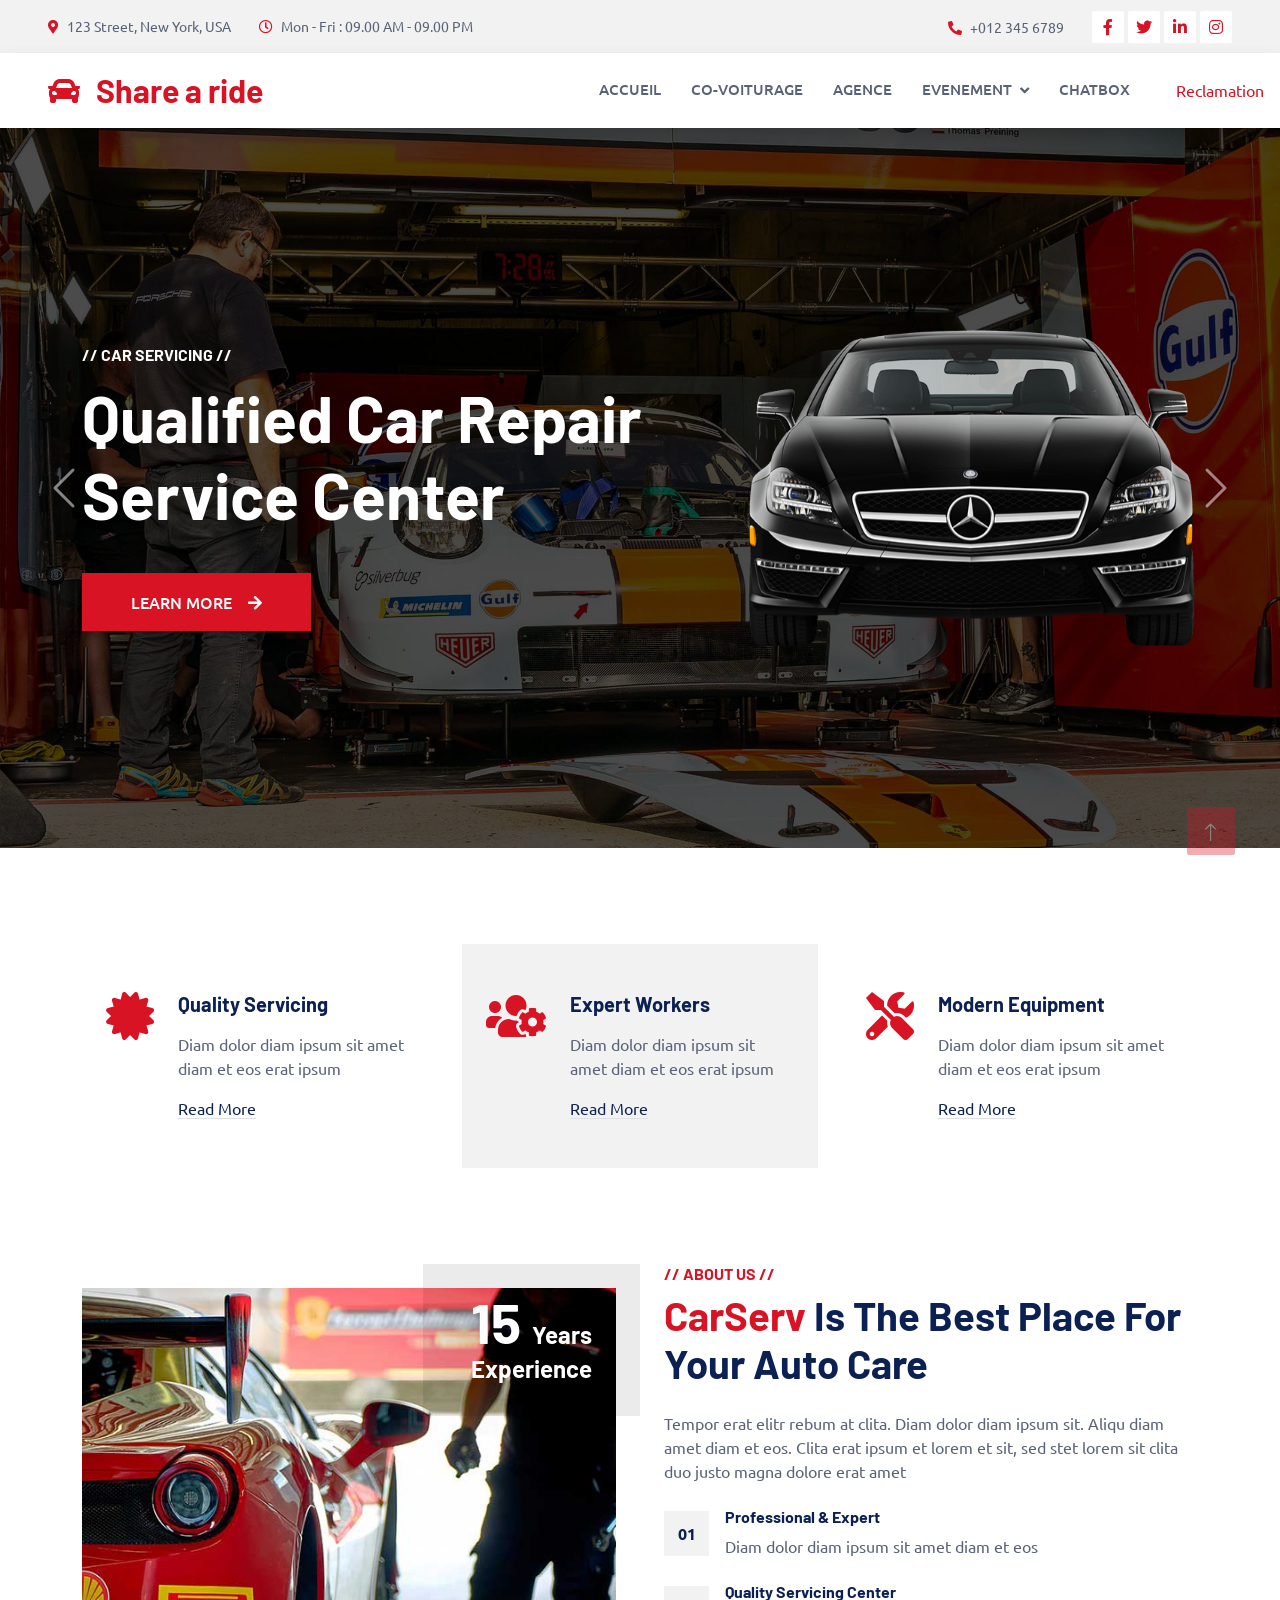
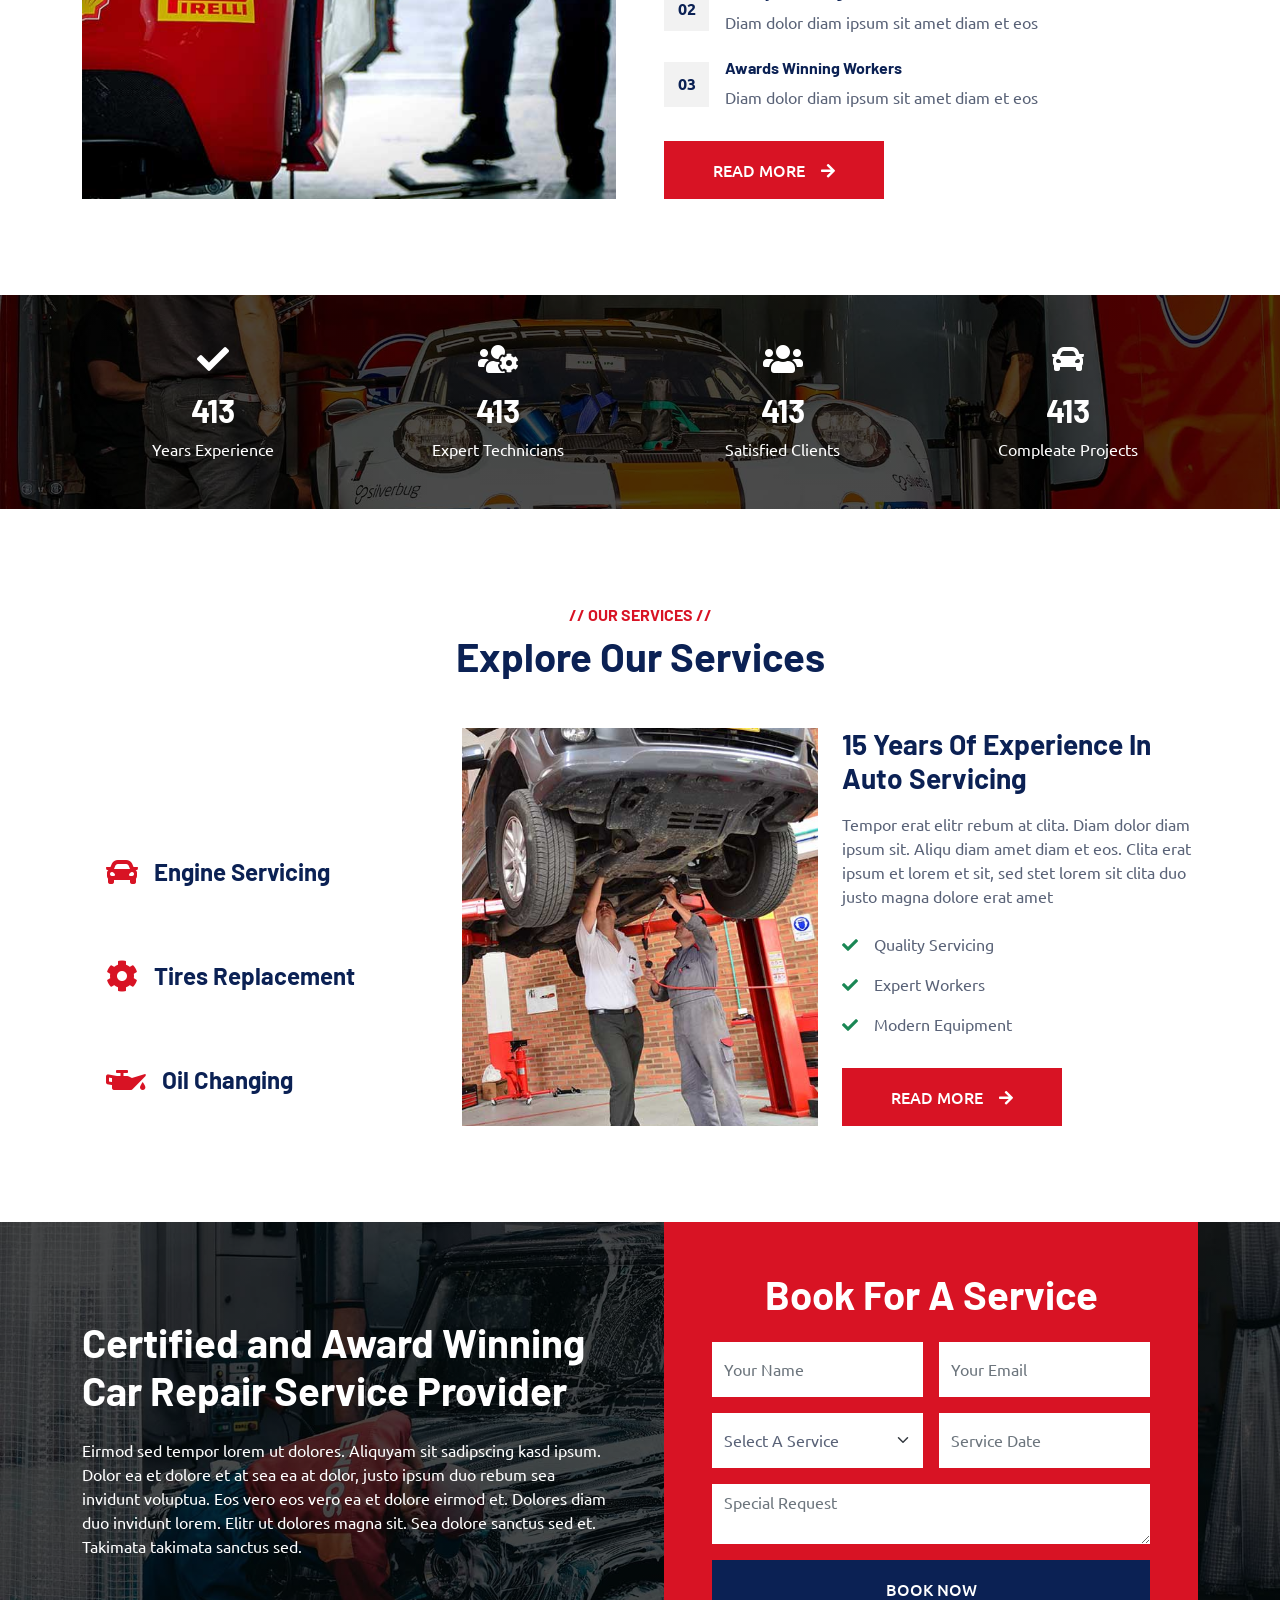
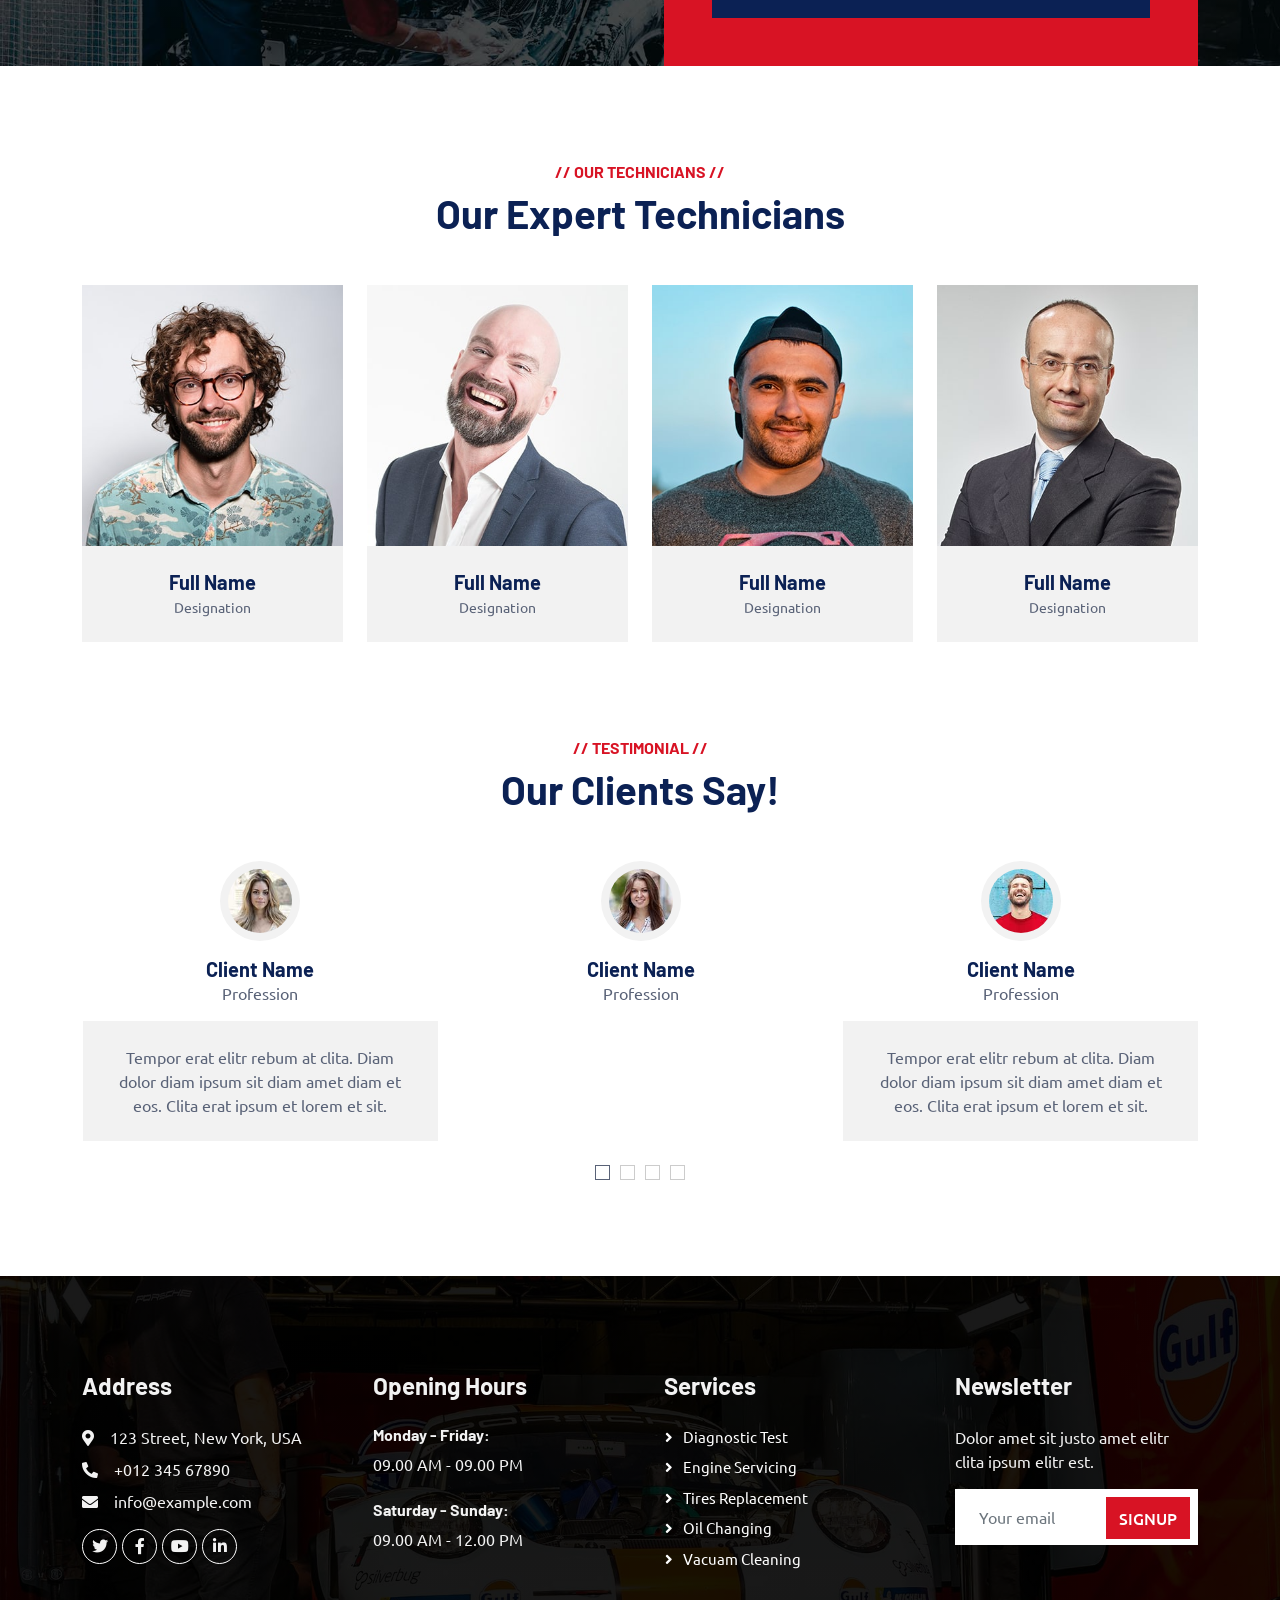
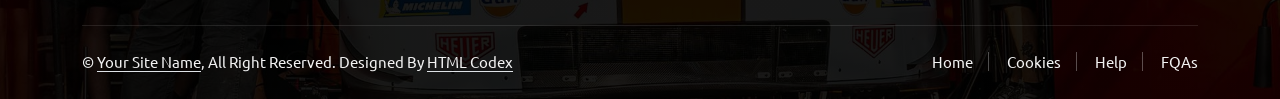
<file: view/frontoffice/index.html>
<!DOCTYPE html>
<html lang="en">

<head>
    <meta charset="utf-8">
    <title>Share a ride </title>
    <meta content="width=device-width, initial-scale=1.0" name="viewport">
    <meta content="" name="keywords">
    <meta content="" name="description">

    <!-- Favicon -->
    <link href="img/favicon.ico" rel="icon">

    <!-- Google Web Fonts -->
    <link rel="preconnect" href="https://fonts.googleapis.com">
    <link rel="preconnect" href="https://fonts.gstatic.com" crossorigin>
    <link href="https://fonts.googleapis.com/css2?family=Barlow:wght@600;700&family=Ubuntu:wght@400;500&display=swap" rel="stylesheet"> 

    <!-- Icon Font Stylesheet -->
    <link href="https://cdnjs.cloudflare.com/ajax/libs/font-awesome/5.10.0/css/all.min.css" rel="stylesheet">
    <link href="https://cdn.jsdelivr.net/npm/bootstrap-icons@1.4.1/font/bootstrap-icons.css" rel="stylesheet">

    <!-- Libraries Stylesheet -->
    <link href="lib/animate/animate.min.css" rel="stylesheet">
    <link href="lib/owlcarousel/assets/owl.carousel.min.css" rel="stylesheet">
    <link href="lib/tempusdominus/css/tempusdominus-bootstrap-4.min.css" rel="stylesheet" />

    <!-- Customized Bootstrap Stylesheet -->
    <link href="css/bootstrap.min.css" rel="stylesheet">

    <!-- Template Stylesheet -->
    <link href="css/style.css" rel="stylesheet">
</head>

<body>
    <!-- Spinner Start -->
    <div id="spinner" class="show bg-white position-fixed translate-middle w-100 vh-100 top-50 start-50 d-flex align-items-center justify-content-center">
        <div class="spinner-border text-primary" style="width: 3rem; height: 3rem;" role="status">
            <span class="sr-only">Loading...</span>
        </div>
    </div>
    <!-- Spinner End -->


    <!-- Topbar Start -->
    <div class="container-fluid bg-light p-0">
        <div class="row gx-0 d-none d-lg-flex">
            <div class="col-lg-7 px-5 text-start">
                <div class="h-100 d-inline-flex align-items-center py-3 me-4">
                    <small class="fa fa-map-marker-alt text-primary me-2"></small>
                    <small>123 Street, New York, USA</small>
                </div>
                <div class="h-100 d-inline-flex align-items-center py-3">
                    <small class="far fa-clock text-primary me-2"></small>
                    <small>Mon - Fri : 09.00 AM - 09.00 PM</small>
                </div>
            </div>
            <div class="col-lg-5 px-5 text-end">
                <div class="h-100 d-inline-flex align-items-center py-3 me-4">
                    <small class="fa fa-phone-alt text-primary me-2"></small>
                    <small>+012 345 6789</small>
                </div>
                <div class="h-100 d-inline-flex align-items-center">
                    <a class="btn btn-sm-square bg-white text-primary me-1" href=""><i class="fab fa-facebook-f"></i></a>
                    <a class="btn btn-sm-square bg-white text-primary me-1" href=""><i class="fab fa-twitter"></i></a>
                    <a class="btn btn-sm-square bg-white text-primary me-1" href=""><i class="fab fa-linkedin-in"></i></a>
                    <a class="btn btn-sm-square bg-white text-primary me-0" href=""><i class="fab fa-instagram"></i></a>
                </div>
            </div>
        </div>
    </div>
    <!-- Topbar End -->


    <!-- Navbar Start -->
    <nav class="navbar navbar-expand-lg bg-white navbar-light shadow sticky-top p-0">
        <a href="index.html" class="navbar-brand d-flex align-items-center px-4 px-lg-5">
            <h2 class="m-0 text-primary"><i class="fa fa-car me-3"></i>Share a ride</h2>
        </a>
        <button type="button" class="navbar-toggler me-4" data-bs-toggle="collapse" data-bs-target="#navbarCollapse">
            <span class="navbar-toggler-icon"></span>
        </button>
        <div class="collapse navbar-collapse" id="navbarCollapse">
            <div class="navbar-nav ms-auto p-4 p-lg-0">
                <a href="index.html" class="nav-item nav-link active">Accueil</a>
                <a href="about.html" class="nav-item nav-link">co-voiturage</a>
                <a href="service.html" class="nav-item nav-link">Agence</a>
                <div class="nav-item dropdown">
                    <a href="#" class="nav-link dropdown-toggle" data-bs-toggle="dropdown">Evenement</a>
                    <div class="dropdown-menu fade-up m-0">
                        <a href="booking.html" class="dropdown-item">Booking</a>
                        <a href="team.html" class="dropdown-item">Technicians</a>
                        <a href="testimonial.html" class="dropdown-item">Testimonial</a>
                        <a href="404.html" class="dropdown-item">404 Page</a>
                    </div>
                </div>
                <a href="contact.html" class="nav-item nav-link">ChatBox</a>
            </div>
            <a href="reclamation.html" class="nav-item nav-link">Reclamation</a>
        </div>
            <!-- <a href="" class="btn btn-primary py-4 px-lg-5 d-none d-lg-block">Get A Quote<i class="fa fa-arrow-right ms-3"></i></a>
        </div> -->
    </nav>
    <!-- Navbar End -->


    <!-- Carousel Start -->
    <div class="container-fluid p-0 mb-5">
        <div id="header-carousel" class="carousel slide" data-bs-ride="carousel">
            <div class="carousel-inner">
                <div class="carousel-item active">
                    <img class="w-100" src="img/carousel-bg-1.jpg" alt="Image">
                    <div class="carousel-caption d-flex align-items-center">
                        <div class="container">
                            <div class="row align-items-center justify-content-center justify-content-lg-start">
                                <div class="col-10 col-lg-7 text-center text-lg-start">
                                    <h6 class="text-white text-uppercase mb-3 animated slideInDown">// Car Servicing //</h6>
                                    <h1 class="display-3 text-white mb-4 pb-3 animated slideInDown">Qualified Car Repair Service Center</h1>
                                    <a href="" class="btn btn-primary py-3 px-5 animated slideInDown">Learn More<i class="fa fa-arrow-right ms-3"></i></a>
                                </div>
                                <div class="col-lg-5 d-none d-lg-flex animated zoomIn">
                                    <img class="img-fluid" src="img/carousel-1.png" alt="">
                                </div>
                            </div>
                        </div>
                    </div>
                </div>
                <div class="carousel-item">
                    <img class="w-100" src="img/carousel-bg-2.jpg" alt="Image">
                    <div class="carousel-caption d-flex align-items-center">
                        <div class="container">
                            <div class="row align-items-center justify-content-center justify-content-lg-start">
                                <div class="col-10 col-lg-7 text-center text-lg-start">
                                    <h6 class="text-white text-uppercase mb-3 animated slideInDown">// Car Servicing //</h6>
                                    <h1 class="display-3 text-white mb-4 pb-3 animated slideInDown">Qualified Car Wash Service Center</h1>
                                    <a href="" class="btn btn-primary py-3 px-5 animated slideInDown">Learn More<i class="fa fa-arrow-right ms-3"></i></a>
                                </div>
                                <div class="col-lg-5 d-none d-lg-flex animated zoomIn">
                                    <img class="img-fluid" src="img/carousel-2.png" alt="">
                                </div>
                            </div>
                        </div>
                    </div>
                </div>
            </div>
            <button class="carousel-control-prev" type="button" data-bs-target="#header-carousel"
                data-bs-slide="prev">
                <span class="carousel-control-prev-icon" aria-hidden="true"></span>
                <span class="visually-hidden">Previous</span>
            </button>
            <button class="carousel-control-next" type="button" data-bs-target="#header-carousel"
                data-bs-slide="next">
                <span class="carousel-control-next-icon" aria-hidden="true"></span>
                <span class="visually-hidden">Next</span>
            </button>
        </div>
    </div>
    <!-- Carousel End -->


    <!-- Service Start -->
    <div class="container-xxl py-5">
        <div class="container">
            <div class="row g-4">
                <div class="col-lg-4 col-md-6 wow fadeInUp" data-wow-delay="0.1s">
                    <div class="d-flex py-5 px-4">
                        <i class="fa fa-certificate fa-3x text-primary flex-shrink-0"></i>
                        <div class="ps-4">
                            <h5 class="mb-3">Quality Servicing</h5>
                            <p>Diam dolor diam ipsum sit amet diam et eos erat ipsum</p>
                            <a class="text-secondary border-bottom" href="">Read More</a>
                        </div>
                    </div>
                </div>
                <div class="col-lg-4 col-md-6 wow fadeInUp" data-wow-delay="0.3s">
                    <div class="d-flex bg-light py-5 px-4">
                        <i class="fa fa-users-cog fa-3x text-primary flex-shrink-0"></i>
                        <div class="ps-4">
                            <h5 class="mb-3">Expert Workers</h5>
                            <p>Diam dolor diam ipsum sit amet diam et eos erat ipsum</p>
                            <a class="text-secondary border-bottom" href="">Read More</a>
                        </div>
                    </div>
                </div>
                <div class="col-lg-4 col-md-6 wow fadeInUp" data-wow-delay="0.5s">
                    <div class="d-flex py-5 px-4">
                        <i class="fa fa-tools fa-3x text-primary flex-shrink-0"></i>
                        <div class="ps-4">
                            <h5 class="mb-3">Modern Equipment</h5>
                            <p>Diam dolor diam ipsum sit amet diam et eos erat ipsum</p>
                            <a class="text-secondary border-bottom" href="">Read More</a>
                        </div>
                    </div>
                </div>
            </div>
        </div>
    </div>
    <!-- Service End -->


    <!-- About Start -->
    <div class="container-xxl py-5">
        <div class="container">
            <div class="row g-5">
                <div class="col-lg-6 pt-4" style="min-height: 400px;">
                    <div class="position-relative h-100 wow fadeIn" data-wow-delay="0.1s">
                        <img class="position-absolute img-fluid w-100 h-100" src="img/about.jpg" style="object-fit: cover;" alt="">
                        <div class="position-absolute top-0 end-0 mt-n4 me-n4 py-4 px-5" style="background: rgba(0, 0, 0, .08);">
                            <h1 class="display-4 text-white mb-0">15 <span class="fs-4">Years</span></h1>
                            <h4 class="text-white">Experience</h4>
                        </div>
                    </div>
                </div>
                <div class="col-lg-6">
                    <h6 class="text-primary text-uppercase">// About Us //</h6>
                    <h1 class="mb-4"><span class="text-primary">CarServ</span> Is The Best Place For Your Auto Care</h1>
                    <p class="mb-4">Tempor erat elitr rebum at clita. Diam dolor diam ipsum sit. Aliqu diam amet diam et eos. Clita erat ipsum et lorem et sit, sed stet lorem sit clita duo justo magna dolore erat amet</p>
                    <div class="row g-4 mb-3 pb-3">
                        <div class="col-12 wow fadeIn" data-wow-delay="0.1s">
                            <div class="d-flex">
                                <div class="bg-light d-flex flex-shrink-0 align-items-center justify-content-center mt-1" style="width: 45px; height: 45px;">
                                    <span class="fw-bold text-secondary">01</span>
                                </div>
                                <div class="ps-3">
                                    <h6>Professional & Expert</h6>
                                    <span>Diam dolor diam ipsum sit amet diam et eos</span>
                                </div>
                            </div>
                        </div>
                        <div class="col-12 wow fadeIn" data-wow-delay="0.3s">
                            <div class="d-flex">
                                <div class="bg-light d-flex flex-shrink-0 align-items-center justify-content-center mt-1" style="width: 45px; height: 45px;">
                                    <span class="fw-bold text-secondary">02</span>
                                </div>
                                <div class="ps-3">
                                    <h6>Quality Servicing Center</h6>
                                    <span>Diam dolor diam ipsum sit amet diam et eos</span>
                                </div>
                            </div>
                        </div>
                        <div class="col-12 wow fadeIn" data-wow-delay="0.5s">
                            <div class="d-flex">
                                <div class="bg-light d-flex flex-shrink-0 align-items-center justify-content-center mt-1" style="width: 45px; height: 45px;">
                                    <span class="fw-bold text-secondary">03</span>
                                </div>
                                <div class="ps-3">
                                    <h6>Awards Winning Workers</h6>
                                    <span>Diam dolor diam ipsum sit amet diam et eos</span>
                                </div>
                            </div>
                        </div>
                    </div>
                    <a href="" class="btn btn-primary py-3 px-5">Read More<i class="fa fa-arrow-right ms-3"></i></a>
                </div>
            </div>
        </div>
    </div>
    <!-- About End -->


    <!-- Fact Start -->
    <div class="container-fluid fact bg-dark my-5 py-5">
        <div class="container">
            <div class="row g-4">
                <div class="col-md-6 col-lg-3 text-center wow fadeIn" data-wow-delay="0.1s">
                    <i class="fa fa-check fa-2x text-white mb-3"></i>
                    <h2 class="text-white mb-2" data-toggle="counter-up">1234</h2>
                    <p class="text-white mb-0">Years Experience</p>
                </div>
                <div class="col-md-6 col-lg-3 text-center wow fadeIn" data-wow-delay="0.3s">
                    <i class="fa fa-users-cog fa-2x text-white mb-3"></i>
                    <h2 class="text-white mb-2" data-toggle="counter-up">1234</h2>
                    <p class="text-white mb-0">Expert Technicians</p>
                </div>
                <div class="col-md-6 col-lg-3 text-center wow fadeIn" data-wow-delay="0.5s">
                    <i class="fa fa-users fa-2x text-white mb-3"></i>
                    <h2 class="text-white mb-2" data-toggle="counter-up">1234</h2>
                    <p class="text-white mb-0">Satisfied Clients</p>
                </div>
                <div class="col-md-6 col-lg-3 text-center wow fadeIn" data-wow-delay="0.7s">
                    <i class="fa fa-car fa-2x text-white mb-3"></i>
                    <h2 class="text-white mb-2" data-toggle="counter-up">1234</h2>
                    <p class="text-white mb-0">Compleate Projects</p>
                </div>
            </div>
        </div>
    </div>
    <!-- Fact End -->


    <!-- Service Start -->
    <div class="container-xxl service py-5">
        <div class="container">
            <div class="text-center wow fadeInUp" data-wow-delay="0.1s">
                <h6 class="text-primary text-uppercase">// Our Services //</h6>
                <h1 class="mb-5">Explore Our Services</h1>
            </div>
            <div class="row g-4 wow fadeInUp" data-wow-delay="0.3s">
                <div class="col-lg-4">
                    <div class="nav w-100 nav-pills me-4">
                        <button class="nav-link w-100 d-flex align-items-center text-start p-4 mb-4 active" data-bs-toggle="pill" data-bs-target="#tab-pane-1" type="button">
                            <i class="fa fa-car-side fa-2x me-3"></i>
                            <h4 class="m-0">Diagnostic Test</h4>
                        </button>
                        <button class="nav-link w-100 d-flex align-items-center text-start p-4 mb-4" data-bs-toggle="pill" data-bs-target="#tab-pane-2" type="button">
                            <i class="fa fa-car fa-2x me-3"></i>
                            <h4 class="m-0">Engine Servicing</h4>
                        </button>
                        <button class="nav-link w-100 d-flex align-items-center text-start p-4 mb-4" data-bs-toggle="pill" data-bs-target="#tab-pane-3" type="button">
                            <i class="fa fa-cog fa-2x me-3"></i>
                            <h4 class="m-0">Tires Replacement</h4>
                        </button>
                        <button class="nav-link w-100 d-flex align-items-center text-start p-4 mb-0" data-bs-toggle="pill" data-bs-target="#tab-pane-4" type="button">
                            <i class="fa fa-oil-can fa-2x me-3"></i>
                            <h4 class="m-0">Oil Changing</h4>
                        </button>
                    </div>
                </div>
                <div class="col-lg-8">
                    <div class="tab-content w-100">
                        <div class="tab-pane fade show active" id="tab-pane-1">
                            <div class="row g-4">
                                <div class="col-md-6" style="min-height: 350px;">
                                    <div class="position-relative h-100">
                                        <img class="position-absolute img-fluid w-100 h-100" src="img/service-1.jpg"
                                            style="object-fit: cover;" alt="">
                                    </div>
                                </div>
                                <div class="col-md-6">
                                    <h3 class="mb-3">15 Years Of Experience In Auto Servicing</h3>
                                    <p class="mb-4">Tempor erat elitr rebum at clita. Diam dolor diam ipsum sit. Aliqu diam amet diam et eos. Clita erat ipsum et lorem et sit, sed stet lorem sit clita duo justo magna dolore erat amet</p>
                                    <p><i class="fa fa-check text-success me-3"></i>Quality Servicing</p>
                                    <p><i class="fa fa-check text-success me-3"></i>Expert Workers</p>
                                    <p><i class="fa fa-check text-success me-3"></i>Modern Equipment</p>
                                    <a href="" class="btn btn-primary py-3 px-5 mt-3">Read More<i class="fa fa-arrow-right ms-3"></i></a>
                                </div>
                            </div>
                        </div>
                        <div class="tab-pane fade" id="tab-pane-2">
                            <div class="row g-4">
                                <div class="col-md-6" style="min-height: 350px;">
                                    <div class="position-relative h-100">
                                        <img class="position-absolute img-fluid w-100 h-100" src="img/service-2.jpg"
                                            style="object-fit: cover;" alt="">
                                    </div>
                                </div>
                                <div class="col-md-6">
                                    <h3 class="mb-3">15 Years Of Experience In Auto Servicing</h3>
                                    <p class="mb-4">Tempor erat elitr rebum at clita. Diam dolor diam ipsum sit. Aliqu diam amet diam et eos. Clita erat ipsum et lorem et sit, sed stet lorem sit clita duo justo magna dolore erat amet</p>
                                    <p><i class="fa fa-check text-success me-3"></i>Quality Servicing</p>
                                    <p><i class="fa fa-check text-success me-3"></i>Expert Workers</p>
                                    <p><i class="fa fa-check text-success me-3"></i>Modern Equipment</p>
                                    <a href="" class="btn btn-primary py-3 px-5 mt-3">Read More<i class="fa fa-arrow-right ms-3"></i></a>
                                </div>
                            </div>
                        </div>
                        <div class="tab-pane fade" id="tab-pane-3">
                            <div class="row g-4">
                                <div class="col-md-6" style="min-height: 350px;">
                                    <div class="position-relative h-100">
                                        <img class="position-absolute img-fluid w-100 h-100" src="img/service-3.jpg"
                                            style="object-fit: cover;" alt="">
                                    </div>
                                </div>
                                <div class="col-md-6">
                                    <h3 class="mb-3">15 Years Of Experience In Auto Servicing</h3>
                                    <p class="mb-4">Tempor erat elitr rebum at clita. Diam dolor diam ipsum sit. Aliqu diam amet diam et eos. Clita erat ipsum et lorem et sit, sed stet lorem sit clita duo justo magna dolore erat amet</p>
                                    <p><i class="fa fa-check text-success me-3"></i>Quality Servicing</p>
                                    <p><i class="fa fa-check text-success me-3"></i>Expert Workers</p>
                                    <p><i class="fa fa-check text-success me-3"></i>Modern Equipment</p>
                                    <a href="" class="btn btn-primary py-3 px-5 mt-3">Read More<i class="fa fa-arrow-right ms-3"></i></a>
                                </div>
                            </div>
                        </div>
                        <div class="tab-pane fade" id="tab-pane-4">
                            <div class="row g-4">
                                <div class="col-md-6" style="min-height: 350px;">
                                    <div class="position-relative h-100">
                                        <img class="position-absolute img-fluid w-100 h-100" src="img/service-4.jpg"
                                            style="object-fit: cover;" alt="">
                                    </div>
                                </div>
                                <div class="col-md-6">
                                    <h3 class="mb-3">15 Years Of Experience In Auto Servicing</h3>
                                    <p class="mb-4">Tempor erat elitr rebum at clita. Diam dolor diam ipsum sit. Aliqu diam amet diam et eos. Clita erat ipsum et lorem et sit, sed stet lorem sit clita duo justo magna dolore erat amet</p>
                                    <p><i class="fa fa-check text-success me-3"></i>Quality Servicing</p>
                                    <p><i class="fa fa-check text-success me-3"></i>Expert Workers</p>
                                    <p><i class="fa fa-check text-success me-3"></i>Modern Equipment</p>
                                    <a href="" class="btn btn-primary py-3 px-5 mt-3">Read More<i class="fa fa-arrow-right ms-3"></i></a>
                                </div>
                            </div>
                        </div>
                    </div>
                </div>
            </div>
        </div>
    </div>
    <!-- Service End -->


    <!-- Booking Start -->
    <div class="container-fluid bg-secondary booking my-5 wow fadeInUp" data-wow-delay="0.1s">
        <div class="container">
            <div class="row gx-5">
                <div class="col-lg-6 py-5">
                    <div class="py-5">
                        <h1 class="text-white mb-4">Certified and Award Winning Car Repair Service Provider</h1>
                        <p class="text-white mb-0">Eirmod sed tempor lorem ut dolores. Aliquyam sit sadipscing kasd ipsum. Dolor ea et dolore et at sea ea at dolor, justo ipsum duo rebum sea invidunt voluptua. Eos vero eos vero ea et dolore eirmod et. Dolores diam duo invidunt lorem. Elitr ut dolores magna sit. Sea dolore sanctus sed et. Takimata takimata sanctus sed.</p>
                    </div>
                </div>
                <div class="col-lg-6">
                    <div class="bg-primary h-100 d-flex flex-column justify-content-center text-center p-5 wow zoomIn" data-wow-delay="0.6s">
                        <h1 class="text-white mb-4">Book For A Service</h1>
                        <form>
                            <div class="row g-3">
                                <div class="col-12 col-sm-6">
                                    <input type="text" class="form-control border-0" placeholder="Your Name" style="height: 55px;">
                                </div>
                                <div class="col-12 col-sm-6">
                                    <input type="email" class="form-control border-0" placeholder="Your Email" style="height: 55px;">
                                </div>
                                <div class="col-12 col-sm-6">
                                    <select class="form-select border-0" style="height: 55px;">
                                        <option selected>Select A Service</option>
                                        <option value="1">Service 1</option>
                                        <option value="2">Service 2</option>
                                        <option value="3">Service 3</option>
                                    </select>
                                </div>
                                <div class="col-12 col-sm-6">
                                    <div class="date" id="date1" data-target-input="nearest">
                                        <input type="text"
                                            class="form-control border-0 datetimepicker-input"
                                            placeholder="Service Date" data-target="#date1" data-toggle="datetimepicker" style="height: 55px;">
                                    </div>
                                </div>
                                <div class="col-12">
                                    <textarea class="form-control border-0" placeholder="Special Request"></textarea>
                                </div>
                                <div class="col-12">
                                    <button class="btn btn-secondary w-100 py-3" type="submit">Book Now</button>
                                </div>
                            </div>
                        </form>
                    </div>
                </div>
            </div>
        </div>
    </div>
    <!-- Booking End -->


    <!-- Team Start -->
    <div class="container-xxl py-5">
        <div class="container">
            <div class="text-center wow fadeInUp" data-wow-delay="0.1s">
                <h6 class="text-primary text-uppercase">// Our Technicians //</h6>
                <h1 class="mb-5">Our Expert Technicians</h1>
            </div>
            <div class="row g-4">
                <div class="col-lg-3 col-md-6 wow fadeInUp" data-wow-delay="0.1s">
                    <div class="team-item">
                        <div class="position-relative overflow-hidden">
                            <img class="img-fluid" src="img/team-1.jpg" alt="">
                            <div class="team-overlay position-absolute start-0 top-0 w-100 h-100">
                                <a class="btn btn-square mx-1" href=""><i class="fab fa-facebook-f"></i></a>
                                <a class="btn btn-square mx-1" href=""><i class="fab fa-twitter"></i></a>
                                <a class="btn btn-square mx-1" href=""><i class="fab fa-instagram"></i></a>
                            </div>
                        </div>
                        <div class="bg-light text-center p-4">
                            <h5 class="fw-bold mb-0">Full Name</h5>
                            <small>Designation</small>
                        </div>
                    </div>
                </div>
                <div class="col-lg-3 col-md-6 wow fadeInUp" data-wow-delay="0.3s">
                    <div class="team-item">
                        <div class="position-relative overflow-hidden">
                            <img class="img-fluid" src="img/team-2.jpg" alt="">
                            <div class="team-overlay position-absolute start-0 top-0 w-100 h-100">
                                <a class="btn btn-square mx-1" href=""><i class="fab fa-facebook-f"></i></a>
                                <a class="btn btn-square mx-1" href=""><i class="fab fa-twitter"></i></a>
                                <a class="btn btn-square mx-1" href=""><i class="fab fa-instagram"></i></a>
                            </div>
                        </div>
                        <div class="bg-light text-center p-4">
                            <h5 class="fw-bold mb-0">Full Name</h5>
                            <small>Designation</small>
                        </div>
                    </div>
                </div>
                <div class="col-lg-3 col-md-6 wow fadeInUp" data-wow-delay="0.5s">
                    <div class="team-item">
                        <div class="position-relative overflow-hidden">
                            <img class="img-fluid" src="img/team-3.jpg" alt="">
                            <div class="team-overlay position-absolute start-0 top-0 w-100 h-100">
                                <a class="btn btn-square mx-1" href=""><i class="fab fa-facebook-f"></i></a>
                                <a class="btn btn-square mx-1" href=""><i class="fab fa-twitter"></i></a>
                                <a class="btn btn-square mx-1" href=""><i class="fab fa-instagram"></i></a>
                            </div>
                        </div>
                        <div class="bg-light text-center p-4">
                            <h5 class="fw-bold mb-0">Full Name</h5>
                            <small>Designation</small>
                        </div>
                    </div>
                </div>
                <div class="col-lg-3 col-md-6 wow fadeInUp" data-wow-delay="0.7s">
                    <div class="team-item">
                        <div class="position-relative overflow-hidden">
                            <img class="img-fluid" src="img/team-4.jpg" alt="">
                            <div class="team-overlay position-absolute start-0 top-0 w-100 h-100">
                                <a class="btn btn-square mx-1" href=""><i class="fab fa-facebook-f"></i></a>
                                <a class="btn btn-square mx-1" href=""><i class="fab fa-twitter"></i></a>
                                <a class="btn btn-square mx-1" href=""><i class="fab fa-instagram"></i></a>
                            </div>
                        </div>
                        <div class="bg-light text-center p-4">
                            <h5 class="fw-bold mb-0">Full Name</h5>
                            <small>Designation</small>
                        </div>
                    </div>
                </div>
            </div>
        </div>
    </div>
    <!-- Team End -->


    <!-- Testimonial Start -->
    <div class="container-xxl py-5 wow fadeInUp" data-wow-delay="0.1s">
        <div class="container">
            <div class="text-center">
                <h6 class="text-primary text-uppercase">// Testimonial //</h6>
                <h1 class="mb-5">Our Clients Say!</h1>
            </div>
            <div class="owl-carousel testimonial-carousel position-relative">
                <div class="testimonial-item text-center">
                    <img class="bg-light rounded-circle p-2 mx-auto mb-3" src="img/testimonial-1.jpg" style="width: 80px; height: 80px;">
                    <h5 class="mb-0">Client Name</h5>
                    <p>Profession</p>
                    <div class="testimonial-text bg-light text-center p-4">
                    <p class="mb-0">Tempor erat elitr rebum at clita. Diam dolor diam ipsum sit diam amet diam et eos. Clita erat ipsum et lorem et sit.</p>
                    </div>
                </div>
                <div class="testimonial-item text-center">
                    <img class="bg-light rounded-circle p-2 mx-auto mb-3" src="img/testimonial-2.jpg" style="width: 80px; height: 80px;">
                    <h5 class="mb-0">Client Name</h5>
                    <p>Profession</p>
                    <div class="testimonial-text bg-light text-center p-4">
                    <p class="mb-0">Tempor erat elitr rebum at clita. Diam dolor diam ipsum sit diam amet diam et eos. Clita erat ipsum et lorem et sit.</p>
                    </div>
                </div>
                <div class="testimonial-item text-center">
                    <img class="bg-light rounded-circle p-2 mx-auto mb-3" src="img/testimonial-3.jpg" style="width: 80px; height: 80px;">
                    <h5 class="mb-0">Client Name</h5>
                    <p>Profession</p>
                    <div class="testimonial-text bg-light text-center p-4">
                    <p class="mb-0">Tempor erat elitr rebum at clita. Diam dolor diam ipsum sit diam amet diam et eos. Clita erat ipsum et lorem et sit.</p>
                    </div>
                </div>
                <div class="testimonial-item text-center">
                    <img class="bg-light rounded-circle p-2 mx-auto mb-3" src="img/testimonial-4.jpg" style="width: 80px; height: 80px;">
                    <h5 class="mb-0">Client Name</h5>
                    <p>Profession</p>
                    <div class="testimonial-text bg-light text-center p-4">
                    <p class="mb-0">Tempor erat elitr rebum at clita. Diam dolor diam ipsum sit diam amet diam et eos. Clita erat ipsum et lorem et sit.</p>
                    </div>
                </div>
            </div>
        </div>
    </div>
    <!-- Testimonial End -->


    <!-- Footer Start -->
    <div class="container-fluid bg-dark text-light footer pt-5 mt-5 wow fadeIn" data-wow-delay="0.1s">
        <div class="container py-5">
            <div class="row g-5">
                <div class="col-lg-3 col-md-6">
                    <h4 class="text-light mb-4">Address</h4>
                    <p class="mb-2"><i class="fa fa-map-marker-alt me-3"></i>123 Street, New York, USA</p>
                    <p class="mb-2"><i class="fa fa-phone-alt me-3"></i>+012 345 67890</p>
                    <p class="mb-2"><i class="fa fa-envelope me-3"></i>info@example.com</p>
                    <div class="d-flex pt-2">
                        <a class="btn btn-outline-light btn-social" href=""><i class="fab fa-twitter"></i></a>
                        <a class="btn btn-outline-light btn-social" href=""><i class="fab fa-facebook-f"></i></a>
                        <a class="btn btn-outline-light btn-social" href=""><i class="fab fa-youtube"></i></a>
                        <a class="btn btn-outline-light btn-social" href=""><i class="fab fa-linkedin-in"></i></a>
                    </div>
                </div>
                <div class="col-lg-3 col-md-6">
                    <h4 class="text-light mb-4">Opening Hours</h4>
                    <h6 class="text-light">Monday - Friday:</h6>
                    <p class="mb-4">09.00 AM - 09.00 PM</p>
                    <h6 class="text-light">Saturday - Sunday:</h6>
                    <p class="mb-0">09.00 AM - 12.00 PM</p>
                </div>
                <div class="col-lg-3 col-md-6">
                    <h4 class="text-light mb-4">Services</h4>
                    <a class="btn btn-link" href="">Diagnostic Test</a>
                    <a class="btn btn-link" href="">Engine Servicing</a>
                    <a class="btn btn-link" href="">Tires Replacement</a>
                    <a class="btn btn-link" href="">Oil Changing</a>
                    <a class="btn btn-link" href="">Vacuam Cleaning</a>
                </div>
                <div class="col-lg-3 col-md-6">
                    <h4 class="text-light mb-4">Newsletter</h4>
                    <p>Dolor amet sit justo amet elitr clita ipsum elitr est.</p>
                    <div class="position-relative mx-auto" style="max-width: 400px;">
                        <input class="form-control border-0 w-100 py-3 ps-4 pe-5" type="text" placeholder="Your email">
                        <button type="button" class="btn btn-primary py-2 position-absolute top-0 end-0 mt-2 me-2">SignUp</button>
                    </div>
                </div>
            </div>
        </div>
        <div class="container">
            <div class="copyright">
                <div class="row">
                    <div class="col-md-6 text-center text-md-start mb-3 mb-md-0">
                        &copy; <a class="border-bottom" href="#">Your Site Name</a>, All Right Reserved.

                        <!--/*** This template is free as long as you keep the footer author’s credit link/attribution link/backlink. If you'd like to use the template without the footer author’s credit link/attribution link/backlink, you can purchase the Credit Removal License from "https://htmlcodex.com/credit-removal". Thank you for your support. ***/-->
                        Designed By <a class="border-bottom" href="https://htmlcodex.com">HTML Codex</a>
                    </div>
                    <div class="col-md-6 text-center text-md-end">
                        <div class="footer-menu">
                            <a href="">Home</a>
                            <a href="">Cookies</a>
                            <a href="">Help</a>
                            <a href="">FQAs</a>
                        </div>
                    </div>
                </div>
            </div>
        </div>
    </div>
    <!-- Footer End -->


    <!-- Back to Top -->
    <a href="#" class="btn btn-lg btn-primary btn-lg-square back-to-top"><i class="bi bi-arrow-up"></i></a>


    <!-- JavaScript Libraries -->
    <script src="https://code.jquery.com/jquery-3.4.1.min.js"></script>
    <script src="https://cdn.jsdelivr.net/npm/bootstrap@5.0.0/dist/js/bootstrap.bundle.min.js"></script>
    <script src="lib/wow/wow.min.js"></script>
    <script src="lib/easing/easing.min.js"></script>
    <script src="lib/waypoints/waypoints.min.js"></script>
    <script src="lib/counterup/counterup.min.js"></script>
    <script src="lib/owlcarousel/owl.carousel.min.js"></script>
    <script src="lib/tempusdominus/js/moment.min.js"></script>
    <script src="lib/tempusdominus/js/moment-timezone.min.js"></script>
    <script src="lib/tempusdominus/js/tempusdominus-bootstrap-4.min.js"></script>

    <!-- Template Javascript -->
    <script src="js/main.js"></script>
</body>

</html>
</file>
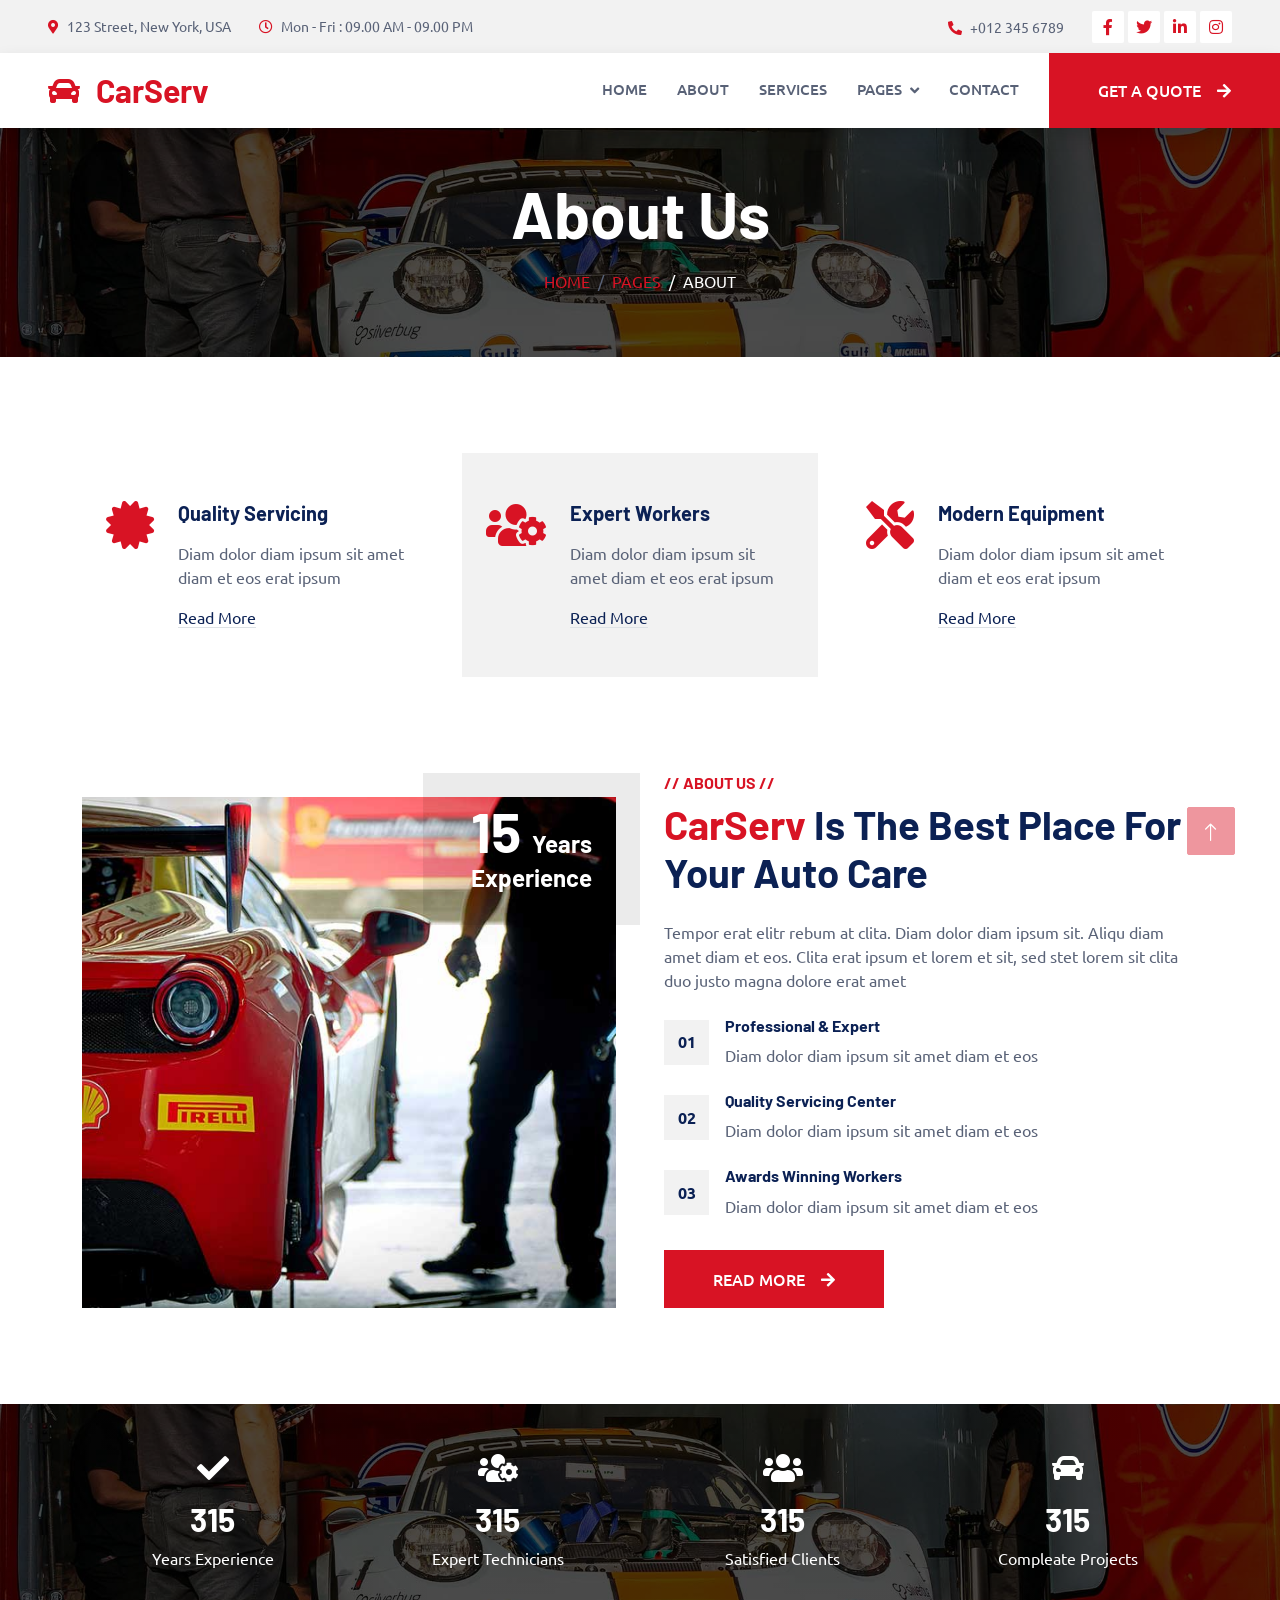
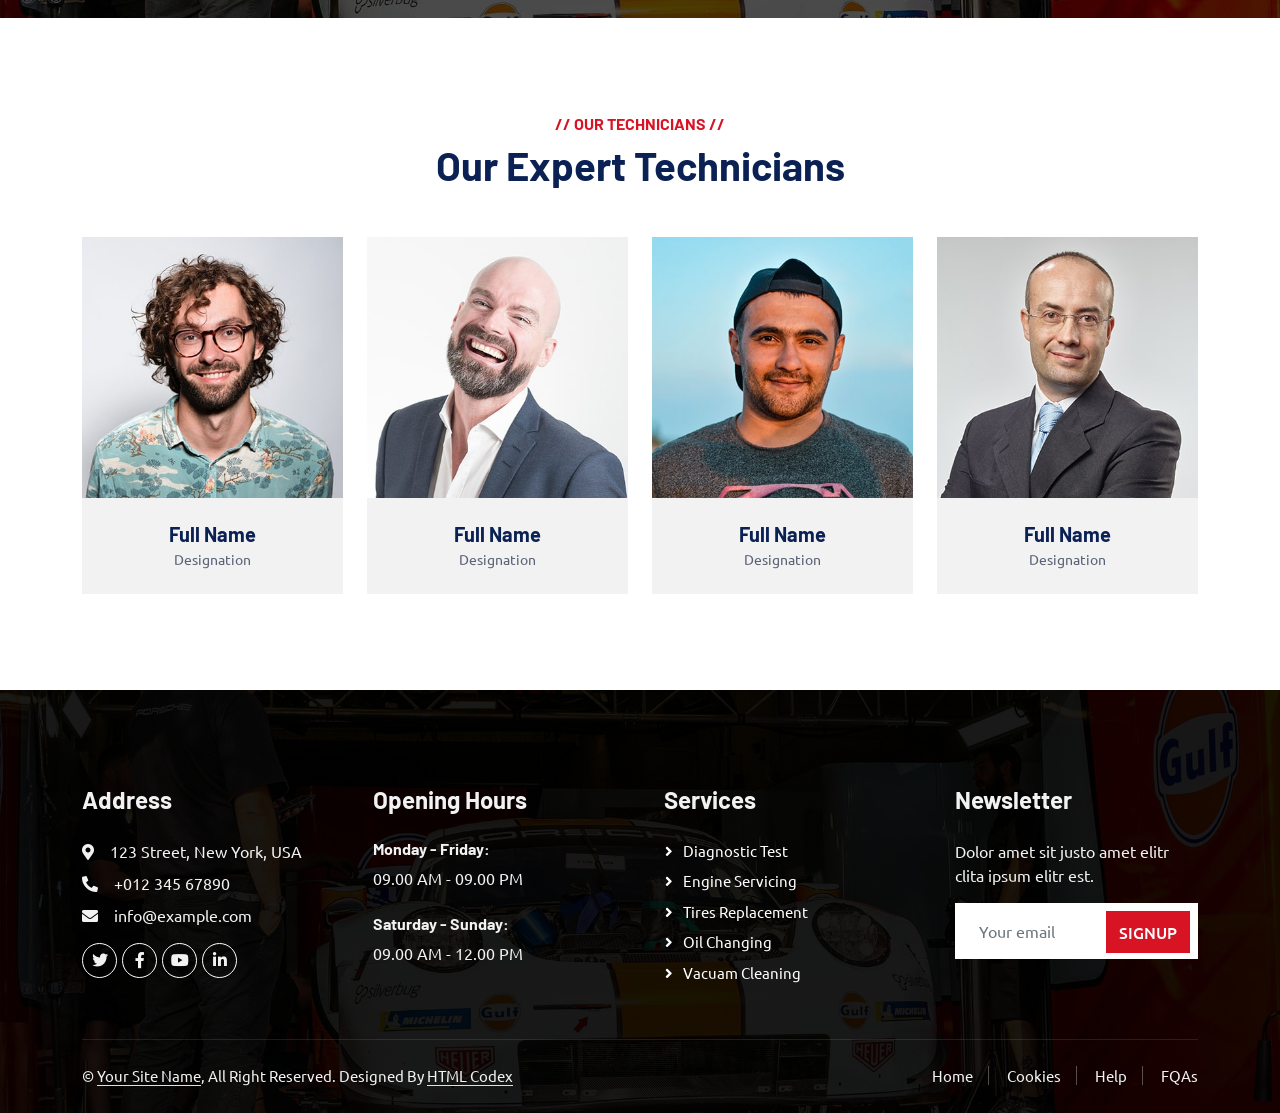
<file: view/frontoffice/about.html>
<!DOCTYPE html>
<html lang="en">

<head>
    <meta charset="utf-8">
    <title>CarServ - Car Repair HTML Template</title>
    <meta content="width=device-width, initial-scale=1.0" name="viewport">
    <meta content="" name="keywords">
    <meta content="" name="description">

    <!-- Favicon -->
    <link href="img/favicon.ico" rel="icon">

    <!-- Google Web Fonts -->
    <link rel="preconnect" href="https://fonts.googleapis.com">
    <link rel="preconnect" href="https://fonts.gstatic.com" crossorigin>
    <link href="https://fonts.googleapis.com/css2?family=Barlow:wght@600;700&family=Ubuntu:wght@400;500&display=swap" rel="stylesheet"> 

    <!-- Icon Font Stylesheet -->
    <link href="https://cdnjs.cloudflare.com/ajax/libs/font-awesome/5.10.0/css/all.min.css" rel="stylesheet">
    <link href="https://cdn.jsdelivr.net/npm/bootstrap-icons@1.4.1/font/bootstrap-icons.css" rel="stylesheet">

    <!-- Libraries Stylesheet -->
    <link href="lib/animate/animate.min.css" rel="stylesheet">
    <link href="lib/owlcarousel/assets/owl.carousel.min.css" rel="stylesheet">
    <link href="lib/tempusdominus/css/tempusdominus-bootstrap-4.min.css" rel="stylesheet" />

    <!-- Customized Bootstrap Stylesheet -->
    <link href="css/bootstrap.min.css" rel="stylesheet">

    <!-- Template Stylesheet -->
    <link href="css/style.css" rel="stylesheet">
</head>

<body>
    <!-- Spinner Start -->
    <div id="spinner" class="show bg-white position-fixed translate-middle w-100 vh-100 top-50 start-50 d-flex align-items-center justify-content-center">
        <div class="spinner-border text-primary" style="width: 3rem; height: 3rem;" role="status">
            <span class="sr-only">Loading...</span>
        </div>
    </div>
    <!-- Spinner End -->


    <!-- Topbar Start -->
    <div class="container-fluid bg-light p-0">
        <div class="row gx-0 d-none d-lg-flex">
            <div class="col-lg-7 px-5 text-start">
                <div class="h-100 d-inline-flex align-items-center py-3 me-4">
                    <small class="fa fa-map-marker-alt text-primary me-2"></small>
                    <small>123 Street, New York, USA</small>
                </div>
                <div class="h-100 d-inline-flex align-items-center py-3">
                    <small class="far fa-clock text-primary me-2"></small>
                    <small>Mon - Fri : 09.00 AM - 09.00 PM</small>
                </div>
            </div>
            <div class="col-lg-5 px-5 text-end">
                <div class="h-100 d-inline-flex align-items-center py-3 me-4">
                    <small class="fa fa-phone-alt text-primary me-2"></small>
                    <small>+012 345 6789</small>
                </div>
                <div class="h-100 d-inline-flex align-items-center">
                    <a class="btn btn-sm-square bg-white text-primary me-1" href=""><i class="fab fa-facebook-f"></i></a>
                    <a class="btn btn-sm-square bg-white text-primary me-1" href=""><i class="fab fa-twitter"></i></a>
                    <a class="btn btn-sm-square bg-white text-primary me-1" href=""><i class="fab fa-linkedin-in"></i></a>
                    <a class="btn btn-sm-square bg-white text-primary me-0" href=""><i class="fab fa-instagram"></i></a>
                </div>
            </div>
        </div>
    </div>
    <!-- Topbar End -->


    <!-- Navbar Start -->
    <nav class="navbar navbar-expand-lg bg-white navbar-light shadow sticky-top p-0">
        <a href="index.html" class="navbar-brand d-flex align-items-center px-4 px-lg-5">
            <h2 class="m-0 text-primary"><i class="fa fa-car me-3"></i>CarServ</h2>
        </a>
        <button type="button" class="navbar-toggler me-4" data-bs-toggle="collapse" data-bs-target="#navbarCollapse">
            <span class="navbar-toggler-icon"></span>
        </button>
        <div class="collapse navbar-collapse" id="navbarCollapse">
            <div class="navbar-nav ms-auto p-4 p-lg-0">
                <a href="index.html" class="nav-item nav-link">Home</a>
                <a href="about.html" class="nav-item nav-link active">About</a>
                <a href="service.html" class="nav-item nav-link">Services</a>
                <div class="nav-item dropdown">
                    <a href="#" class="nav-link dropdown-toggle" data-bs-toggle="dropdown">Pages</a>
                    <div class="dropdown-menu fade-up m-0">
                        <a href="booking.html" class="dropdown-item">Booking</a>
                        <a href="team.html" class="dropdown-item">Technicians</a>
                        <a href="testimonial.html" class="dropdown-item">Testimonial</a>
                        <a href="404.html" class="dropdown-item">404 Page</a>
                    </div>
                </div>
                <a href="contact.html" class="nav-item nav-link">Contact</a>
            </div>
            <a href="" class="btn btn-primary py-4 px-lg-5 d-none d-lg-block">Get A Quote<i class="fa fa-arrow-right ms-3"></i></a>
        </div>
    </nav>
    <!-- Navbar End -->


    <!-- Page Header Start -->
    <div class="container-fluid page-header mb-5 p-0" style="background-image: url(img/carousel-bg-1.jpg);">
        <div class="container-fluid page-header-inner py-5">
            <div class="container text-center">
                <h1 class="display-3 text-white mb-3 animated slideInDown">About Us</h1>
                <nav aria-label="breadcrumb">
                    <ol class="breadcrumb justify-content-center text-uppercase">
                        <li class="breadcrumb-item"><a href="#">Home</a></li>
                        <li class="breadcrumb-item"><a href="#">Pages</a></li>
                        <li class="breadcrumb-item text-white active" aria-current="page">About</li>
                    </ol>
                </nav>
            </div>
        </div>
    </div>
    <!-- Page Header End -->


    <!-- Service Start -->
    <div class="container-xxl py-5">
        <div class="container">
            <div class="row g-4">
                <div class="col-lg-4 col-md-6 wow fadeInUp" data-wow-delay="0.1s">
                    <div class="d-flex py-5 px-4">
                        <i class="fa fa-certificate fa-3x text-primary flex-shrink-0"></i>
                        <div class="ps-4">
                            <h5 class="mb-3">Quality Servicing</h5>
                            <p>Diam dolor diam ipsum sit amet diam et eos erat ipsum</p>
                            <a class="text-secondary border-bottom" href="">Read More</a>
                        </div>
                    </div>
                </div>
                <div class="col-lg-4 col-md-6 wow fadeInUp" data-wow-delay="0.3s">
                    <div class="d-flex bg-light py-5 px-4">
                        <i class="fa fa-users-cog fa-3x text-primary flex-shrink-0"></i>
                        <div class="ps-4">
                            <h5 class="mb-3">Expert Workers</h5>
                            <p>Diam dolor diam ipsum sit amet diam et eos erat ipsum</p>
                            <a class="text-secondary border-bottom" href="">Read More</a>
                        </div>
                    </div>
                </div>
                <div class="col-lg-4 col-md-6 wow fadeInUp" data-wow-delay="0.5s">
                    <div class="d-flex py-5 px-4">
                        <i class="fa fa-tools fa-3x text-primary flex-shrink-0"></i>
                        <div class="ps-4">
                            <h5 class="mb-3">Modern Equipment</h5>
                            <p>Diam dolor diam ipsum sit amet diam et eos erat ipsum</p>
                            <a class="text-secondary border-bottom" href="">Read More</a>
                        </div>
                    </div>
                </div>
            </div>
        </div>
    </div>
    <!-- Service End -->


    <!-- About Start -->
    <div class="container-xxl py-5">
        <div class="container">
            <div class="row g-5">
                <div class="col-lg-6 pt-4" style="min-height: 400px;">
                    <div class="position-relative h-100 wow fadeIn" data-wow-delay="0.1s">
                        <img class="position-absolute img-fluid w-100 h-100" src="img/about.jpg" style="object-fit: cover;" alt="">
                        <div class="position-absolute top-0 end-0 mt-n4 me-n4 py-4 px-5" style="background: rgba(0, 0, 0, .08);">
                            <h1 class="display-4 text-white mb-0">15 <span class="fs-4">Years</span></h1>
                            <h4 class="text-white">Experience</h4>
                        </div>
                    </div>
                </div>
                <div class="col-lg-6">
                    <h6 class="text-primary text-uppercase">// About Us //</h6>
                    <h1 class="mb-4"><span class="text-primary">CarServ</span> Is The Best Place For Your Auto Care</h1>
                    <p class="mb-4">Tempor erat elitr rebum at clita. Diam dolor diam ipsum sit. Aliqu diam amet diam et eos. Clita erat ipsum et lorem et sit, sed stet lorem sit clita duo justo magna dolore erat amet</p>
                    <div class="row g-4 mb-3 pb-3">
                        <div class="col-12 wow fadeIn" data-wow-delay="0.1s">
                            <div class="d-flex">
                                <div class="bg-light d-flex flex-shrink-0 align-items-center justify-content-center mt-1" style="width: 45px; height: 45px;">
                                    <span class="fw-bold text-secondary">01</span>
                                </div>
                                <div class="ps-3">
                                    <h6>Professional & Expert</h6>
                                    <span>Diam dolor diam ipsum sit amet diam et eos</span>
                                </div>
                            </div>
                        </div>
                        <div class="col-12 wow fadeIn" data-wow-delay="0.3s">
                            <div class="d-flex">
                                <div class="bg-light d-flex flex-shrink-0 align-items-center justify-content-center mt-1" style="width: 45px; height: 45px;">
                                    <span class="fw-bold text-secondary">02</span>
                                </div>
                                <div class="ps-3">
                                    <h6>Quality Servicing Center</h6>
                                    <span>Diam dolor diam ipsum sit amet diam et eos</span>
                                </div>
                            </div>
                        </div>
                        <div class="col-12 wow fadeIn" data-wow-delay="0.5s">
                            <div class="d-flex">
                                <div class="bg-light d-flex flex-shrink-0 align-items-center justify-content-center mt-1" style="width: 45px; height: 45px;">
                                    <span class="fw-bold text-secondary">03</span>
                                </div>
                                <div class="ps-3">
                                    <h6>Awards Winning Workers</h6>
                                    <span>Diam dolor diam ipsum sit amet diam et eos</span>
                                </div>
                            </div>
                        </div>
                    </div>
                    <a href="" class="btn btn-primary py-3 px-5">Read More<i class="fa fa-arrow-right ms-3"></i></a>
                </div>
            </div>
        </div>
    </div>
    <!-- About End -->


    <!-- Fact Start -->
    <div class="container-fluid fact bg-dark my-5 py-5">
        <div class="container">
            <div class="row g-4">
                <div class="col-md-6 col-lg-3 text-center wow fadeIn" data-wow-delay="0.1s">
                    <i class="fa fa-check fa-2x text-white mb-3"></i>
                    <h2 class="text-white mb-2" data-toggle="counter-up">1234</h2>
                    <p class="text-white mb-0">Years Experience</p>
                </div>
                <div class="col-md-6 col-lg-3 text-center wow fadeIn" data-wow-delay="0.3s">
                    <i class="fa fa-users-cog fa-2x text-white mb-3"></i>
                    <h2 class="text-white mb-2" data-toggle="counter-up">1234</h2>
                    <p class="text-white mb-0">Expert Technicians</p>
                </div>
                <div class="col-md-6 col-lg-3 text-center wow fadeIn" data-wow-delay="0.5s">
                    <i class="fa fa-users fa-2x text-white mb-3"></i>
                    <h2 class="text-white mb-2" data-toggle="counter-up">1234</h2>
                    <p class="text-white mb-0">Satisfied Clients</p>
                </div>
                <div class="col-md-6 col-lg-3 text-center wow fadeIn" data-wow-delay="0.7s">
                    <i class="fa fa-car fa-2x text-white mb-3"></i>
                    <h2 class="text-white mb-2" data-toggle="counter-up">1234</h2>
                    <p class="text-white mb-0">Compleate Projects</p>
                </div>
            </div>
        </div>
    </div>
    <!-- Fact End -->


    <!-- Team Start -->
    <div class="container-xxl py-5">
        <div class="container">
            <div class="text-center wow fadeInUp" data-wow-delay="0.1s">
                <h6 class="text-primary text-uppercase">// Our Technicians //</h6>
                <h1 class="mb-5">Our Expert Technicians</h1>
            </div>
            <div class="row g-4">
                <div class="col-lg-3 col-md-6 wow fadeInUp" data-wow-delay="0.1s">
                    <div class="team-item">
                        <div class="position-relative overflow-hidden">
                            <img class="img-fluid" src="img/team-1.jpg" alt="">
                            <div class="team-overlay position-absolute start-0 top-0 w-100 h-100">
                                <a class="btn btn-square mx-1" href=""><i class="fab fa-facebook-f"></i></a>
                                <a class="btn btn-square mx-1" href=""><i class="fab fa-twitter"></i></a>
                                <a class="btn btn-square mx-1" href=""><i class="fab fa-instagram"></i></a>
                            </div>
                        </div>
                        <div class="bg-light text-center p-4">
                            <h5 class="fw-bold mb-0">Full Name</h5>
                            <small>Designation</small>
                        </div>
                    </div>
                </div>
                <div class="col-lg-3 col-md-6 wow fadeInUp" data-wow-delay="0.3s">
                    <div class="team-item">
                        <div class="position-relative overflow-hidden">
                            <img class="img-fluid" src="img/team-2.jpg" alt="">
                            <div class="team-overlay position-absolute start-0 top-0 w-100 h-100">
                                <a class="btn btn-square mx-1" href=""><i class="fab fa-facebook-f"></i></a>
                                <a class="btn btn-square mx-1" href=""><i class="fab fa-twitter"></i></a>
                                <a class="btn btn-square mx-1" href=""><i class="fab fa-instagram"></i></a>
                            </div>
                        </div>
                        <div class="bg-light text-center p-4">
                            <h5 class="fw-bold mb-0">Full Name</h5>
                            <small>Designation</small>
                        </div>
                    </div>
                </div>
                <div class="col-lg-3 col-md-6 wow fadeInUp" data-wow-delay="0.5s">
                    <div class="team-item">
                        <div class="position-relative overflow-hidden">
                            <img class="img-fluid" src="img/team-3.jpg" alt="">
                            <div class="team-overlay position-absolute start-0 top-0 w-100 h-100">
                                <a class="btn btn-square mx-1" href=""><i class="fab fa-facebook-f"></i></a>
                                <a class="btn btn-square mx-1" href=""><i class="fab fa-twitter"></i></a>
                                <a class="btn btn-square mx-1" href=""><i class="fab fa-instagram"></i></a>
                            </div>
                        </div>
                        <div class="bg-light text-center p-4">
                            <h5 class="fw-bold mb-0">Full Name</h5>
                            <small>Designation</small>
                        </div>
                    </div>
                </div>
                <div class="col-lg-3 col-md-6 wow fadeInUp" data-wow-delay="0.7s">
                    <div class="team-item">
                        <div class="position-relative overflow-hidden">
                            <img class="img-fluid" src="img/team-4.jpg" alt="">
                            <div class="team-overlay position-absolute start-0 top-0 w-100 h-100">
                                <a class="btn btn-square mx-1" href=""><i class="fab fa-facebook-f"></i></a>
                                <a class="btn btn-square mx-1" href=""><i class="fab fa-twitter"></i></a>
                                <a class="btn btn-square mx-1" href=""><i class="fab fa-instagram"></i></a>
                            </div>
                        </div>
                        <div class="bg-light text-center p-4">
                            <h5 class="fw-bold mb-0">Full Name</h5>
                            <small>Designation</small>
                        </div>
                    </div>
                </div>
            </div>
        </div>
    </div>
    <!-- Team End -->
        

    <!-- Footer Start -->
    <div class="container-fluid bg-dark text-light footer pt-5 mt-5 wow fadeIn" data-wow-delay="0.1s">
        <div class="container py-5">
            <div class="row g-5">
                <div class="col-lg-3 col-md-6">
                    <h4 class="text-light mb-4">Address</h4>
                    <p class="mb-2"><i class="fa fa-map-marker-alt me-3"></i>123 Street, New York, USA</p>
                    <p class="mb-2"><i class="fa fa-phone-alt me-3"></i>+012 345 67890</p>
                    <p class="mb-2"><i class="fa fa-envelope me-3"></i>info@example.com</p>
                    <div class="d-flex pt-2">
                        <a class="btn btn-outline-light btn-social" href=""><i class="fab fa-twitter"></i></a>
                        <a class="btn btn-outline-light btn-social" href=""><i class="fab fa-facebook-f"></i></a>
                        <a class="btn btn-outline-light btn-social" href=""><i class="fab fa-youtube"></i></a>
                        <a class="btn btn-outline-light btn-social" href=""><i class="fab fa-linkedin-in"></i></a>
                    </div>
                </div>
                <div class="col-lg-3 col-md-6">
                    <h4 class="text-light mb-4">Opening Hours</h4>
                    <h6 class="text-light">Monday - Friday:</h6>
                    <p class="mb-4">09.00 AM - 09.00 PM</p>
                    <h6 class="text-light">Saturday - Sunday:</h6>
                    <p class="mb-0">09.00 AM - 12.00 PM</p>
                </div>
                <div class="col-lg-3 col-md-6">
                    <h4 class="text-light mb-4">Services</h4>
                    <a class="btn btn-link" href="">Diagnostic Test</a>
                    <a class="btn btn-link" href="">Engine Servicing</a>
                    <a class="btn btn-link" href="">Tires Replacement</a>
                    <a class="btn btn-link" href="">Oil Changing</a>
                    <a class="btn btn-link" href="">Vacuam Cleaning</a>
                </div>
                <div class="col-lg-3 col-md-6">
                    <h4 class="text-light mb-4">Newsletter</h4>
                    <p>Dolor amet sit justo amet elitr clita ipsum elitr est.</p>
                    <div class="position-relative mx-auto" style="max-width: 400px;">
                        <input class="form-control border-0 w-100 py-3 ps-4 pe-5" type="text" placeholder="Your email">
                        <button type="button" class="btn btn-primary py-2 position-absolute top-0 end-0 mt-2 me-2">SignUp</button>
                    </div>
                </div>
            </div>
        </div>
        <div class="container">
            <div class="copyright">
                <div class="row">
                    <div class="col-md-6 text-center text-md-start mb-3 mb-md-0">
                        &copy; <a class="border-bottom" href="#">Your Site Name</a>, All Right Reserved.

                        <!--/*** This template is free as long as you keep the footer author’s credit link/attribution link/backlink. If you'd like to use the template without the footer author’s credit link/attribution link/backlink, you can purchase the Credit Removal License from "https://htmlcodex.com/credit-removal". Thank you for your support. ***/-->
                        Designed By <a class="border-bottom" href="https://htmlcodex.com">HTML Codex</a>
                    </div>
                    <div class="col-md-6 text-center text-md-end">
                        <div class="footer-menu">
                            <a href="">Home</a>
                            <a href="">Cookies</a>
                            <a href="">Help</a>
                            <a href="">FQAs</a>
                        </div>
                    </div>
                </div>
            </div>
        </div>
    </div>
    <!-- Footer End -->


    <!-- Back to Top -->
    <a href="#" class="btn btn-lg btn-primary btn-lg-square back-to-top"><i class="bi bi-arrow-up"></i></a>


    <!-- JavaScript Libraries -->
    <script src="https://code.jquery.com/jquery-3.4.1.min.js"></script>
    <script src="https://cdn.jsdelivr.net/npm/bootstrap@5.0.0/dist/js/bootstrap.bundle.min.js"></script>
    <script src="lib/wow/wow.min.js"></script>
    <script src="lib/easing/easing.min.js"></script>
    <script src="lib/waypoints/waypoints.min.js"></script>
    <script src="lib/counterup/counterup.min.js"></script>
    <script src="lib/owlcarousel/owl.carousel.min.js"></script>
    <script src="lib/tempusdominus/js/moment.min.js"></script>
    <script src="lib/tempusdominus/js/moment-timezone.min.js"></script>
    <script src="lib/tempusdominus/js/tempusdominus-bootstrap-4.min.js"></script>

    <!-- Template Javascript -->
    <script src="js/main.js"></script>
</body>

</html>
</file>
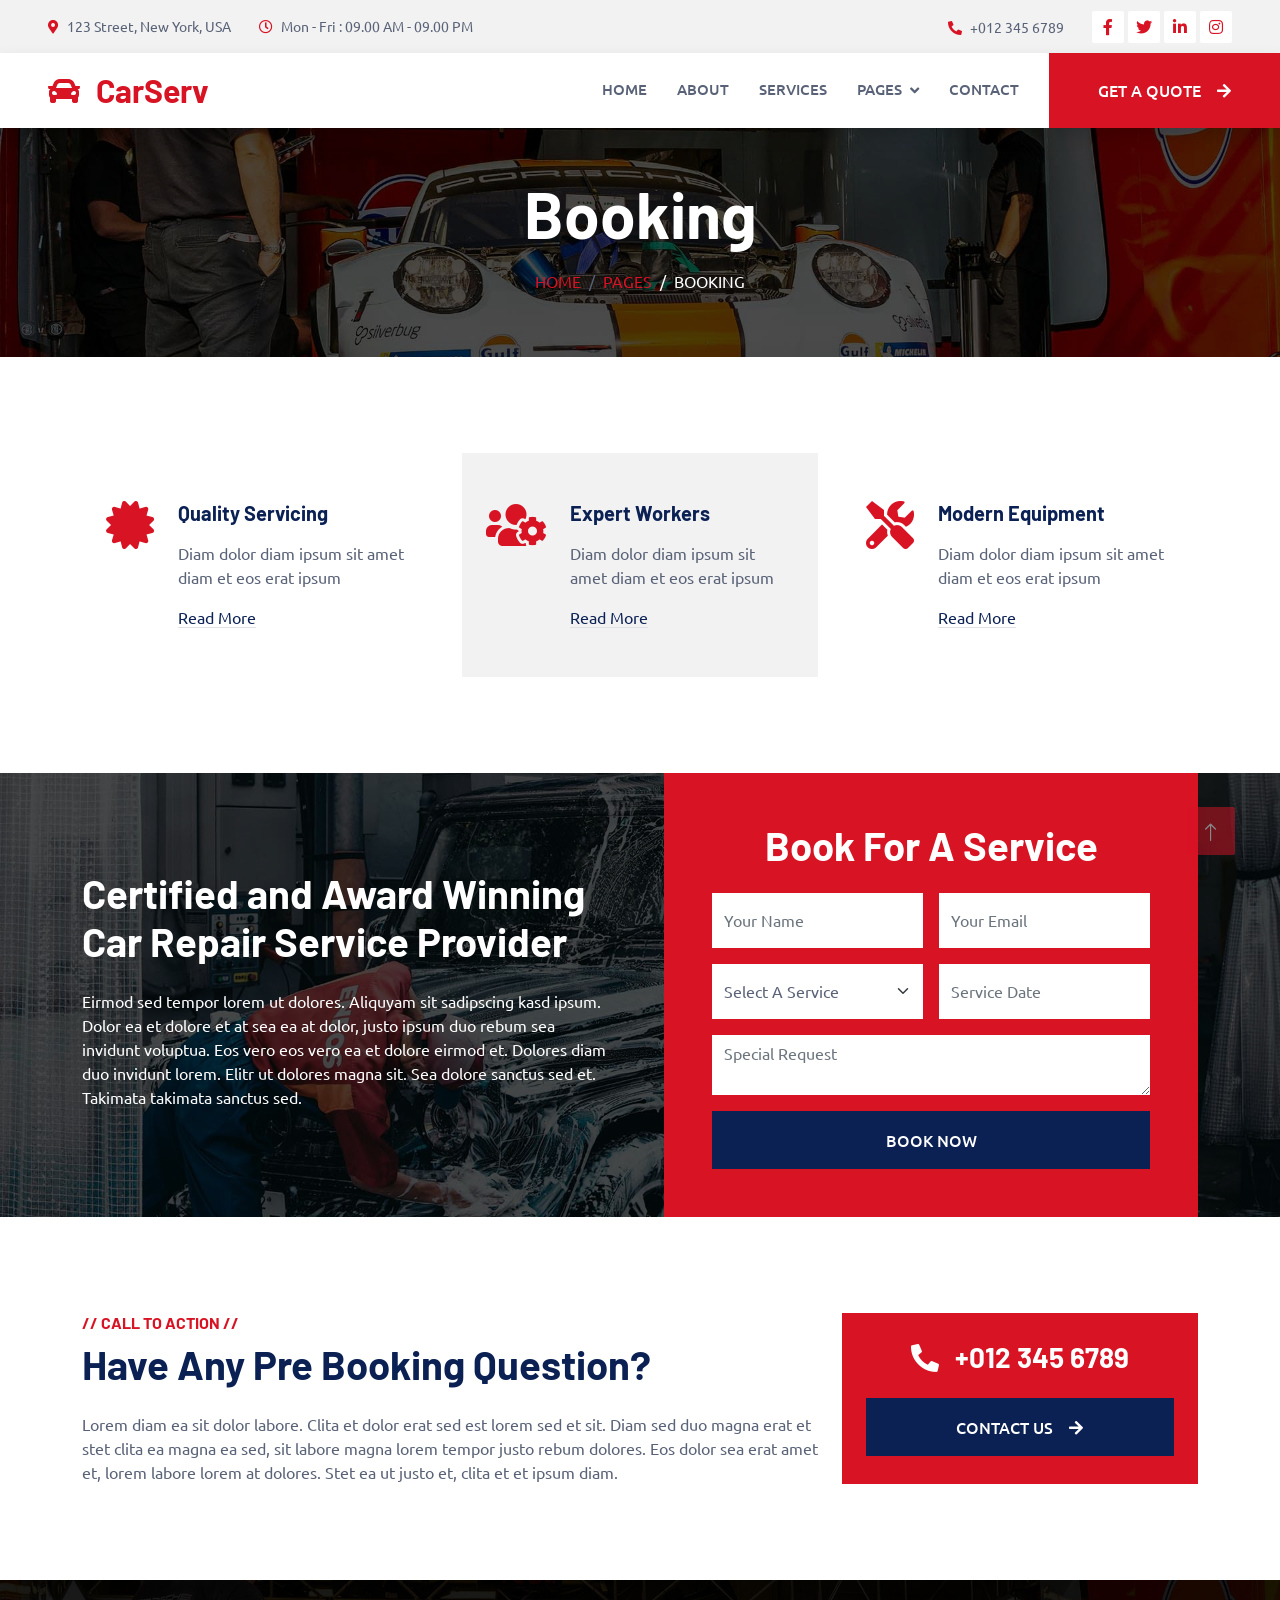
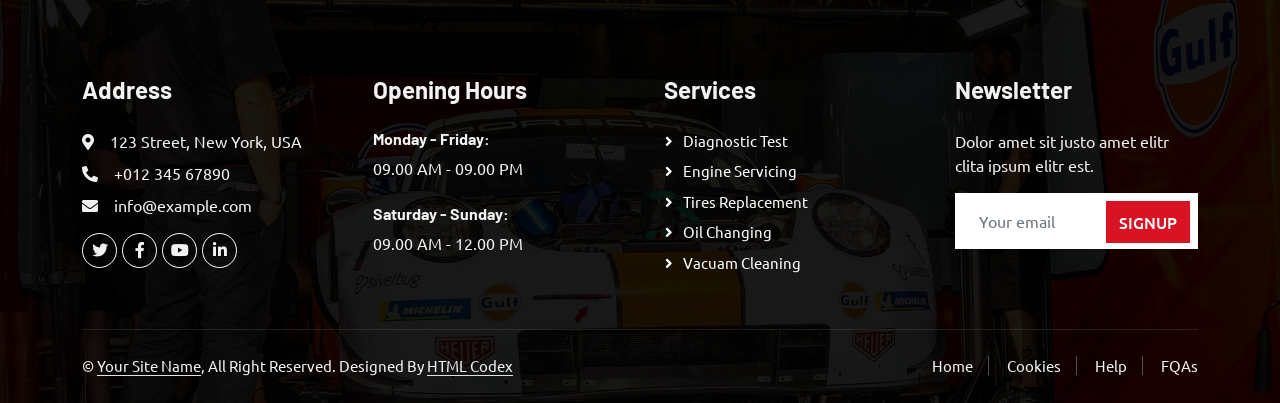
<file: view/frontoffice/booking.html>
<!DOCTYPE html>
<html lang="en">

<head>
    <meta charset="utf-8">
    <title>CarServ - Car Repair HTML Template</title>
    <meta content="width=device-width, initial-scale=1.0" name="viewport">
    <meta content="" name="keywords">
    <meta content="" name="description">

    <!-- Favicon -->
    <link href="img/favicon.ico" rel="icon">

    <!-- Google Web Fonts -->
    <link rel="preconnect" href="https://fonts.googleapis.com">
    <link rel="preconnect" href="https://fonts.gstatic.com" crossorigin>
    <link href="https://fonts.googleapis.com/css2?family=Barlow:wght@600;700&family=Ubuntu:wght@400;500&display=swap" rel="stylesheet"> 

    <!-- Icon Font Stylesheet -->
    <link href="https://cdnjs.cloudflare.com/ajax/libs/font-awesome/5.10.0/css/all.min.css" rel="stylesheet">
    <link href="https://cdn.jsdelivr.net/npm/bootstrap-icons@1.4.1/font/bootstrap-icons.css" rel="stylesheet">

    <!-- Libraries Stylesheet -->
    <link href="lib/animate/animate.min.css" rel="stylesheet">
    <link href="lib/owlcarousel/assets/owl.carousel.min.css" rel="stylesheet">
    <link href="lib/tempusdominus/css/tempusdominus-bootstrap-4.min.css" rel="stylesheet" />

    <!-- Customized Bootstrap Stylesheet -->
    <link href="css/bootstrap.min.css" rel="stylesheet">

    <!-- Template Stylesheet -->
    <link href="css/style.css" rel="stylesheet">
</head>

<body>
    <!-- Spinner Start -->
    <div id="spinner" class="show bg-white position-fixed translate-middle w-100 vh-100 top-50 start-50 d-flex align-items-center justify-content-center">
        <div class="spinner-border text-primary" style="width: 3rem; height: 3rem;" role="status">
            <span class="sr-only">Loading...</span>
        </div>
    </div>
    <!-- Spinner End -->


    <!-- Topbar Start -->
    <div class="container-fluid bg-light p-0">
        <div class="row gx-0 d-none d-lg-flex">
            <div class="col-lg-7 px-5 text-start">
                <div class="h-100 d-inline-flex align-items-center py-3 me-4">
                    <small class="fa fa-map-marker-alt text-primary me-2"></small>
                    <small>123 Street, New York, USA</small>
                </div>
                <div class="h-100 d-inline-flex align-items-center py-3">
                    <small class="far fa-clock text-primary me-2"></small>
                    <small>Mon - Fri : 09.00 AM - 09.00 PM</small>
                </div>
            </div>
            <div class="col-lg-5 px-5 text-end">
                <div class="h-100 d-inline-flex align-items-center py-3 me-4">
                    <small class="fa fa-phone-alt text-primary me-2"></small>
                    <small>+012 345 6789</small>
                </div>
                <div class="h-100 d-inline-flex align-items-center">
                    <a class="btn btn-sm-square bg-white text-primary me-1" href=""><i class="fab fa-facebook-f"></i></a>
                    <a class="btn btn-sm-square bg-white text-primary me-1" href=""><i class="fab fa-twitter"></i></a>
                    <a class="btn btn-sm-square bg-white text-primary me-1" href=""><i class="fab fa-linkedin-in"></i></a>
                    <a class="btn btn-sm-square bg-white text-primary me-0" href=""><i class="fab fa-instagram"></i></a>
                </div>
            </div>
        </div>
    </div>
    <!-- Topbar End -->


    <!-- Navbar Start -->
    <nav class="navbar navbar-expand-lg bg-white navbar-light shadow sticky-top p-0">
        <a href="index.html" class="navbar-brand d-flex align-items-center px-4 px-lg-5">
            <h2 class="m-0 text-primary"><i class="fa fa-car me-3"></i>CarServ</h2>
        </a>
        <button type="button" class="navbar-toggler me-4" data-bs-toggle="collapse" data-bs-target="#navbarCollapse">
            <span class="navbar-toggler-icon"></span>
        </button>
        <div class="collapse navbar-collapse" id="navbarCollapse">
            <div class="navbar-nav ms-auto p-4 p-lg-0">
                <a href="index.html" class="nav-item nav-link">Home</a>
                <a href="about.html" class="nav-item nav-link">About</a>
                <a href="service.html" class="nav-item nav-link">Services</a>
                <div class="nav-item dropdown">
                    <a href="#" class="nav-link dropdown-toggle active" data-bs-toggle="dropdown">Pages</a>
                    <div class="dropdown-menu fade-up m-0">
                        <a href="booking.html" class="dropdown-item active">Booking</a>
                        <a href="team.html" class="dropdown-item">Technicians</a>
                        <a href="testimonial.html" class="dropdown-item">Testimonial</a>
                        <a href="404.html" class="dropdown-item">404 Page</a>
                    </div>
                </div>
                <a href="contact.html" class="nav-item nav-link">Contact</a>
            </div>
            <a href="" class="btn btn-primary py-4 px-lg-5 d-none d-lg-block">Get A Quote<i class="fa fa-arrow-right ms-3"></i></a>
        </div>
    </nav>
    <!-- Navbar End -->


    <!-- Page Header Start -->
    <div class="container-fluid page-header mb-5 p-0" style="background-image: url(img/carousel-bg-1.jpg);">
        <div class="container-fluid page-header-inner py-5">
            <div class="container text-center">
                <h1 class="display-3 text-white mb-3 animated slideInDown">Booking</h1>
                <nav aria-label="breadcrumb">
                    <ol class="breadcrumb justify-content-center text-uppercase">
                        <li class="breadcrumb-item"><a href="#">Home</a></li>
                        <li class="breadcrumb-item"><a href="#">Pages</a></li>
                        <li class="breadcrumb-item text-white active" aria-current="page">Booking</li>
                    </ol>
                </nav>
            </div>
        </div>
    </div>
    <!-- Page Header End -->


    <!-- Service Start -->
    <div class="container-xxl py-5">
        <div class="container">
            <div class="row g-4">
                <div class="col-lg-4 col-md-6 wow fadeInUp" data-wow-delay="0.1s">
                    <div class="d-flex py-5 px-4">
                        <i class="fa fa-certificate fa-3x text-primary flex-shrink-0"></i>
                        <div class="ps-4">
                            <h5 class="mb-3">Quality Servicing</h5>
                            <p>Diam dolor diam ipsum sit amet diam et eos erat ipsum</p>
                            <a class="text-secondary border-bottom" href="">Read More</a>
                        </div>
                    </div>
                </div>
                <div class="col-lg-4 col-md-6 wow fadeInUp" data-wow-delay="0.3s">
                    <div class="d-flex bg-light py-5 px-4">
                        <i class="fa fa-users-cog fa-3x text-primary flex-shrink-0"></i>
                        <div class="ps-4">
                            <h5 class="mb-3">Expert Workers</h5>
                            <p>Diam dolor diam ipsum sit amet diam et eos erat ipsum</p>
                            <a class="text-secondary border-bottom" href="">Read More</a>
                        </div>
                    </div>
                </div>
                <div class="col-lg-4 col-md-6 wow fadeInUp" data-wow-delay="0.5s">
                    <div class="d-flex py-5 px-4">
                        <i class="fa fa-tools fa-3x text-primary flex-shrink-0"></i>
                        <div class="ps-4">
                            <h5 class="mb-3">Modern Equipment</h5>
                            <p>Diam dolor diam ipsum sit amet diam et eos erat ipsum</p>
                            <a class="text-secondary border-bottom" href="">Read More</a>
                        </div>
                    </div>
                </div>
            </div>
        </div>
    </div>
    <!-- Service End -->


    <!-- Booking Start -->
    <div class="container-fluid bg-secondary booking my-5 wow fadeInUp" data-wow-delay="0.1s">
        <div class="container">
            <div class="row gx-5">
                <div class="col-lg-6 py-5">
                    <div class="py-5">
                        <h1 class="text-white mb-4">Certified and Award Winning Car Repair Service Provider</h1>
                        <p class="text-white mb-0">Eirmod sed tempor lorem ut dolores. Aliquyam sit sadipscing kasd ipsum. Dolor ea et dolore et at sea ea at dolor, justo ipsum duo rebum sea invidunt voluptua. Eos vero eos vero ea et dolore eirmod et. Dolores diam duo invidunt lorem. Elitr ut dolores magna sit. Sea dolore sanctus sed et. Takimata takimata sanctus sed.</p>
                    </div>
                </div>
                <div class="col-lg-6">
                    <div class="bg-primary h-100 d-flex flex-column justify-content-center text-center p-5 wow zoomIn" data-wow-delay="0.6s">
                        <h1 class="text-white mb-4">Book For A Service</h1>
                        <form>
                            <div class="row g-3">
                                <div class="col-12 col-sm-6">
                                    <input type="text" class="form-control border-0" placeholder="Your Name" style="height: 55px;">
                                </div>
                                <div class="col-12 col-sm-6">
                                    <input type="email" class="form-control border-0" placeholder="Your Email" style="height: 55px;">
                                </div>
                                <div class="col-12 col-sm-6">
                                    <select class="form-select border-0" style="height: 55px;">
                                        <option selected>Select A Service</option>
                                        <option value="1">Service 1</option>
                                        <option value="2">Service 2</option>
                                        <option value="3">Service 3</option>
                                    </select>
                                </div>
                                <div class="col-12 col-sm-6">
                                    <div class="date" id="date1" data-target-input="nearest">
                                        <input type="text"
                                            class="form-control border-0 datetimepicker-input"
                                            placeholder="Service Date" data-target="#date1" data-toggle="datetimepicker" style="height: 55px;">
                                    </div>
                                </div>
                                <div class="col-12">
                                    <textarea class="form-control border-0" placeholder="Special Request"></textarea>
                                </div>
                                <div class="col-12">
                                    <button class="btn btn-secondary w-100 py-3" type="submit">Book Now</button>
                                </div>
                            </div>
                        </form>
                    </div>
                </div>
            </div>
        </div>
    </div>
    <!-- Booking End -->


    <!-- Call To Action Start -->
    <div class="container-xxl py-5 wow fadeInUp" data-wow-delay="0.1s">
        <div class="container">
            <div class="row g-4">
                <div class="col-lg-8 col-md-6">
                    <h6 class="text-primary text-uppercase">// Call To Action //</h6>
                    <h1 class="mb-4">Have Any Pre Booking Question?</h1>
                    <p class="mb-0">Lorem diam ea sit dolor labore. Clita et dolor erat sed est lorem sed et sit. Diam sed duo magna erat et stet clita ea magna ea sed, sit labore magna lorem tempor justo rebum dolores. Eos dolor sea erat amet et, lorem labore lorem at dolores. Stet ea ut justo et, clita et et ipsum diam.</p>
                </div>
                <div class="col-lg-4 col-md-6">
                    <div class="bg-primary d-flex flex-column justify-content-center text-center h-100 p-4">
                        <h3 class="text-white mb-4"><i class="fa fa-phone-alt me-3"></i>+012 345 6789</h3>
                        <a href="" class="btn btn-secondary py-3 px-5">Contact Us<i class="fa fa-arrow-right ms-3"></i></a>
                    </div>
                </div>
            </div>
        </div>
    </div>
    <!-- Call To Action End -->


    <!-- Footer Start -->
    <div class="container-fluid bg-dark text-light footer pt-5 mt-5 wow fadeIn" data-wow-delay="0.1s">
        <div class="container py-5">
            <div class="row g-5">
                <div class="col-lg-3 col-md-6">
                    <h4 class="text-light mb-4">Address</h4>
                    <p class="mb-2"><i class="fa fa-map-marker-alt me-3"></i>123 Street, New York, USA</p>
                    <p class="mb-2"><i class="fa fa-phone-alt me-3"></i>+012 345 67890</p>
                    <p class="mb-2"><i class="fa fa-envelope me-3"></i>info@example.com</p>
                    <div class="d-flex pt-2">
                        <a class="btn btn-outline-light btn-social" href=""><i class="fab fa-twitter"></i></a>
                        <a class="btn btn-outline-light btn-social" href=""><i class="fab fa-facebook-f"></i></a>
                        <a class="btn btn-outline-light btn-social" href=""><i class="fab fa-youtube"></i></a>
                        <a class="btn btn-outline-light btn-social" href=""><i class="fab fa-linkedin-in"></i></a>
                    </div>
                </div>
                <div class="col-lg-3 col-md-6">
                    <h4 class="text-light mb-4">Opening Hours</h4>
                    <h6 class="text-light">Monday - Friday:</h6>
                    <p class="mb-4">09.00 AM - 09.00 PM</p>
                    <h6 class="text-light">Saturday - Sunday:</h6>
                    <p class="mb-0">09.00 AM - 12.00 PM</p>
                </div>
                <div class="col-lg-3 col-md-6">
                    <h4 class="text-light mb-4">Services</h4>
                    <a class="btn btn-link" href="">Diagnostic Test</a>
                    <a class="btn btn-link" href="">Engine Servicing</a>
                    <a class="btn btn-link" href="">Tires Replacement</a>
                    <a class="btn btn-link" href="">Oil Changing</a>
                    <a class="btn btn-link" href="">Vacuam Cleaning</a>
                </div>
                <div class="col-lg-3 col-md-6">
                    <h4 class="text-light mb-4">Newsletter</h4>
                    <p>Dolor amet sit justo amet elitr clita ipsum elitr est.</p>
                    <div class="position-relative mx-auto" style="max-width: 400px;">
                        <input class="form-control border-0 w-100 py-3 ps-4 pe-5" type="text" placeholder="Your email">
                        <button type="button" class="btn btn-primary py-2 position-absolute top-0 end-0 mt-2 me-2">SignUp</button>
                    </div>
                </div>
            </div>
        </div>
        <div class="container">
            <div class="copyright">
                <div class="row">
                    <div class="col-md-6 text-center text-md-start mb-3 mb-md-0">
                        &copy; <a class="border-bottom" href="#">Your Site Name</a>, All Right Reserved.

                        <!--/*** This template is free as long as you keep the footer author’s credit link/attribution link/backlink. If you'd like to use the template without the footer author’s credit link/attribution link/backlink, you can purchase the Credit Removal License from "https://htmlcodex.com/credit-removal". Thank you for your support. ***/-->
                        Designed By <a class="border-bottom" href="https://htmlcodex.com">HTML Codex</a>
                    </div>
                    <div class="col-md-6 text-center text-md-end">
                        <div class="footer-menu">
                            <a href="">Home</a>
                            <a href="">Cookies</a>
                            <a href="">Help</a>
                            <a href="">FQAs</a>
                        </div>
                    </div>
                </div>
            </div>
        </div>
    </div>
    <!-- Footer End -->


    <!-- Back to Top -->
    <a href="#" class="btn btn-lg btn-primary btn-lg-square back-to-top"><i class="bi bi-arrow-up"></i></a>


    <!-- JavaScript Libraries -->
    <script src="https://code.jquery.com/jquery-3.4.1.min.js"></script>
    <script src="https://cdn.jsdelivr.net/npm/bootstrap@5.0.0/dist/js/bootstrap.bundle.min.js"></script>
    <script src="lib/wow/wow.min.js"></script>
    <script src="lib/easing/easing.min.js"></script>
    <script src="lib/waypoints/waypoints.min.js"></script>
    <script src="lib/counterup/counterup.min.js"></script>
    <script src="lib/owlcarousel/owl.carousel.min.js"></script>
    <script src="lib/tempusdominus/js/moment.min.js"></script>
    <script src="lib/tempusdominus/js/moment-timezone.min.js"></script>
    <script src="lib/tempusdominus/js/tempusdominus-bootstrap-4.min.js"></script>

    <!-- Template Javascript -->
    <script src="js/main.js"></script>
</body>

</html>
</file>
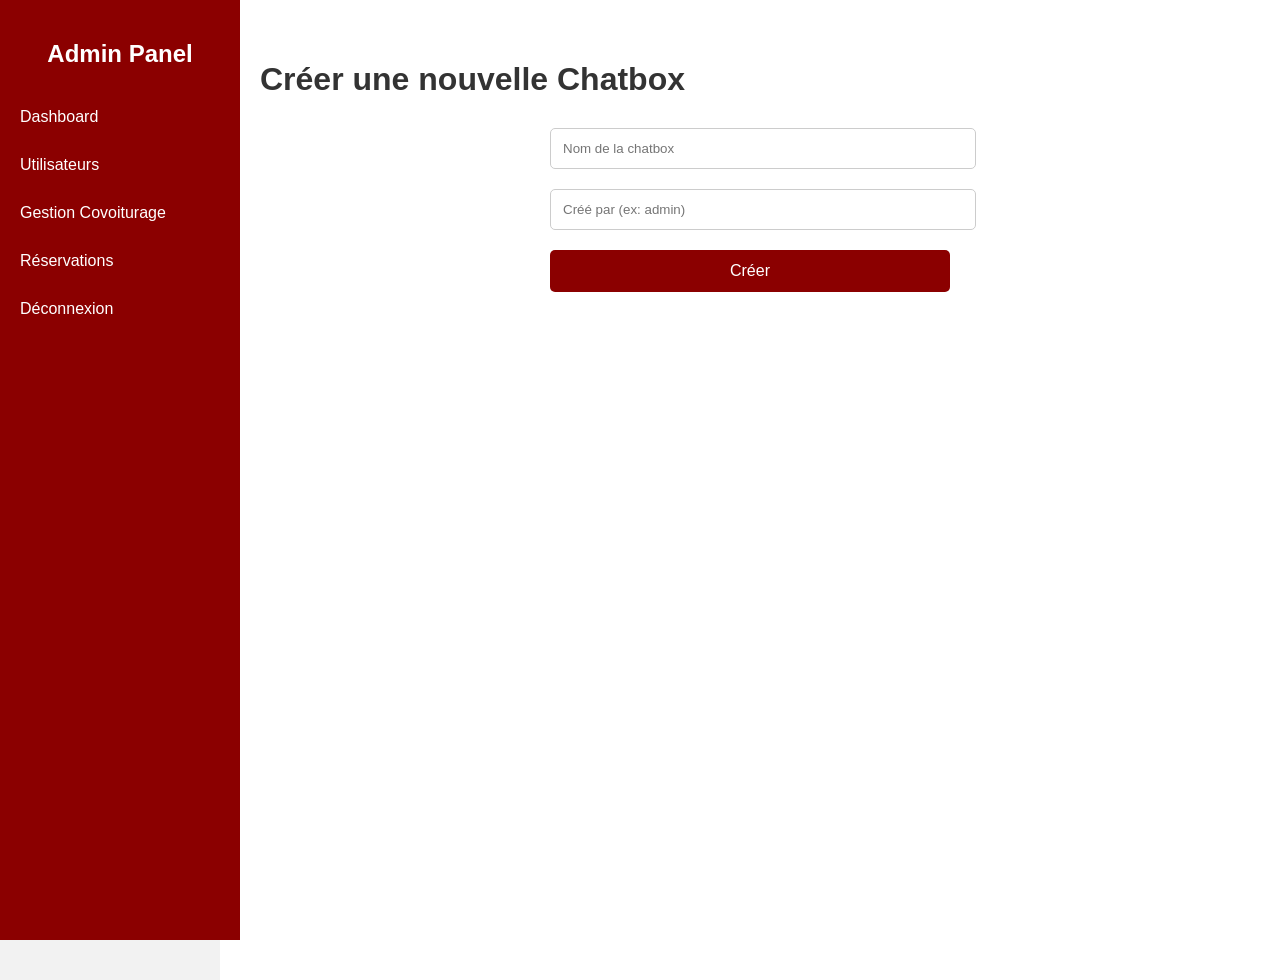
<file: view/frontoffice/form_addchatbox.html>
<!DOCTYPE html>
<html lang="fr">
<head>
    <meta charset="UTF-8">
    <title>Créer une Chatbox</title>
    <style>
        body {
            margin: 0;
            font-family: Arial, sans-serif;
            background-color: #f2f2f2;
        }
        .sidebar {
            position: fixed;
            width: 200px;
            height: 100vh;
            background-color: #8B0000; /* Rouge foncé */
            color: white;
            padding: 20px;
        }
        .sidebar h2 {
            text-align: center;
            margin-bottom: 30px;
        }
        .sidebar a {
            display: block;
            color: white;
            text-decoration: none;
            padding: 10px 0;
            margin: 10px 0;
        }
        .sidebar a:hover {
            background-color: #a30000;
            border-radius: 5px;
        }
        .main {
            margin-left: 220px;
            padding: 40px;
            background-color: white;
            height: 100vh;
        }
        .main h1 {
            margin-bottom: 30px;
            color: #333;
        }
        form {
            width: 400px;
            margin: 0 auto;
        }
        input[type="text"] {
            width: 100%;
            padding: 12px;
            margin-bottom: 20px;
            border: 1px solid #ccc;
            border-radius: 5px;
        }
        button {
            width: 100%;
            padding: 12px;
            background-color: #8B0000;
            color: white;
            border: none;
            border-radius: 5px;
            font-size: 16px;
            cursor: pointer;
        }
        button:hover {
            background-color: #a30000;
        }
    </style>
</head>
<body>

<div class="sidebar">
    <h2>Admin Panel</h2>
    <a href="#">Dashboard</a>
    <a href="#">Utilisateurs</a>
    <a href="#">Gestion Covoiturage</a>
    <a href="#">Réservations</a>
    <a href="#">Déconnexion</a>
</div>

<div class="main">
    <h1>Créer une nouvelle Chatbox</h1>
    <form action="addchatbox.php" method="POST">
        <input type="text" name="name" placeholder="Nom de la chatbox" required>
        <input type="text" name="created_by" placeholder="Créé par (ex: admin)" required>
        <button type="submit">Créer</button>
    </form>
</div>

</body>
</html>
</file>
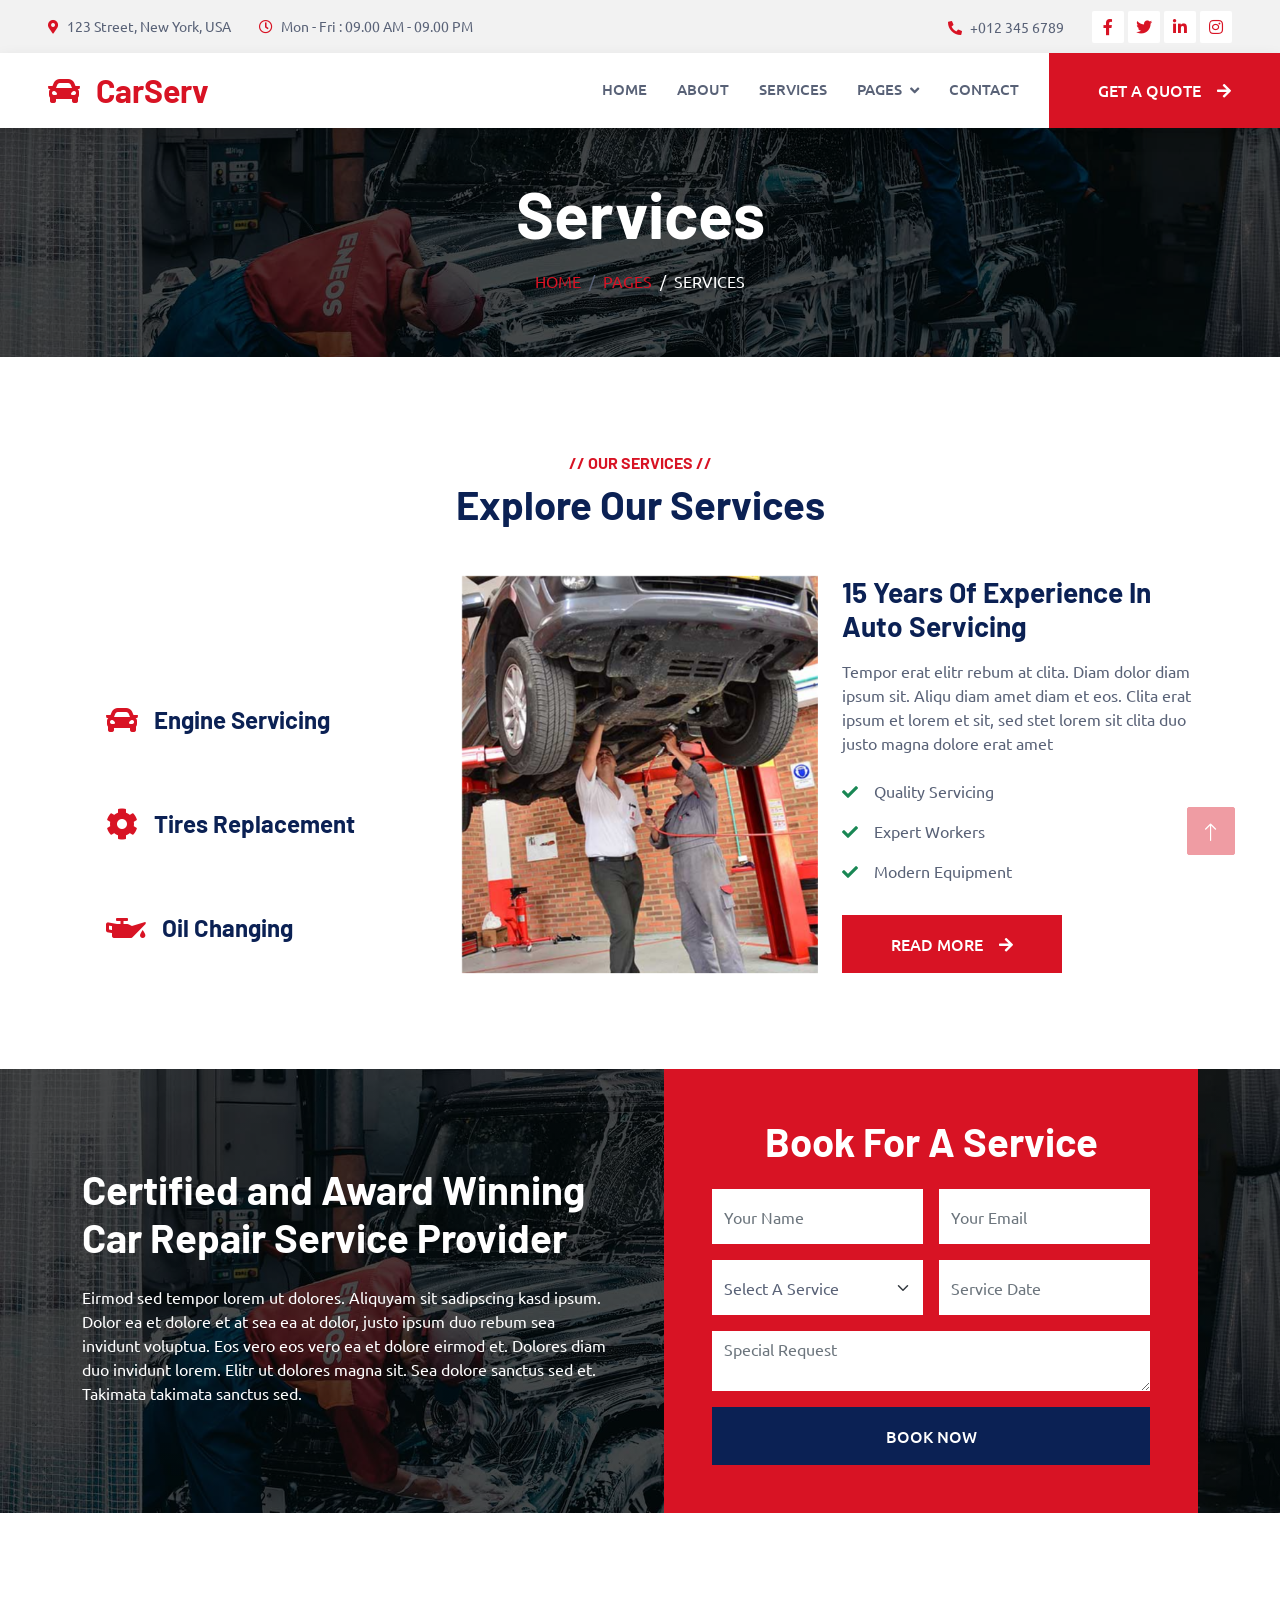
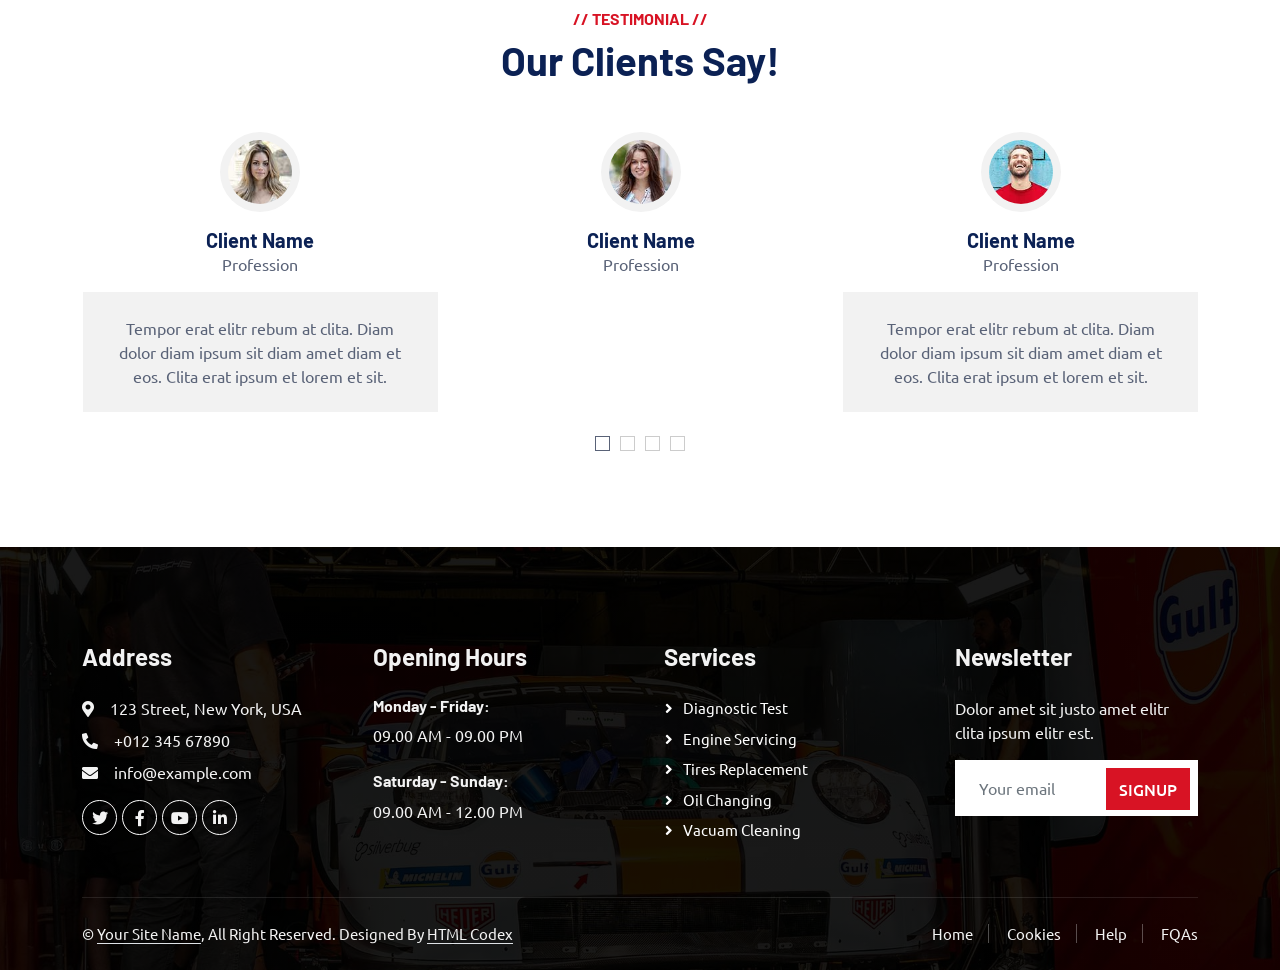
<file: view/frontoffice/service.html>
<!DOCTYPE html>
<html lang="en">

<head>
    <meta charset="utf-8">
    <title>CarServ - Car Repair HTML Template</title>
    <meta content="width=device-width, initial-scale=1.0" name="viewport">
    <meta content="" name="keywords">
    <meta content="" name="description">

    <!-- Favicon -->
    <link href="img/favicon.ico" rel="icon">

    <!-- Google Web Fonts -->
    <link rel="preconnect" href="https://fonts.googleapis.com">
    <link rel="preconnect" href="https://fonts.gstatic.com" crossorigin>
    <link href="https://fonts.googleapis.com/css2?family=Barlow:wght@600;700&family=Ubuntu:wght@400;500&display=swap" rel="stylesheet"> 

    <!-- Icon Font Stylesheet -->
    <link href="https://cdnjs.cloudflare.com/ajax/libs/font-awesome/5.10.0/css/all.min.css" rel="stylesheet">
    <link href="https://cdn.jsdelivr.net/npm/bootstrap-icons@1.4.1/font/bootstrap-icons.css" rel="stylesheet">

    <!-- Libraries Stylesheet -->
    <link href="lib/animate/animate.min.css" rel="stylesheet">
    <link href="lib/owlcarousel/assets/owl.carousel.min.css" rel="stylesheet">
    <link href="lib/tempusdominus/css/tempusdominus-bootstrap-4.min.css" rel="stylesheet" />

    <!-- Customized Bootstrap Stylesheet -->
    <link href="css/bootstrap.min.css" rel="stylesheet">

    <!-- Template Stylesheet -->
    <link href="css/style.css" rel="stylesheet">
</head>

<body>
    <!-- Spinner Start -->
    <div id="spinner" class="show bg-white position-fixed translate-middle w-100 vh-100 top-50 start-50 d-flex align-items-center justify-content-center">
        <div class="spinner-border text-primary" style="width: 3rem; height: 3rem;" role="status">
            <span class="sr-only">Loading...</span>
        </div>
    </div>
    <!-- Spinner End -->


    <!-- Topbar Start -->
    <div class="container-fluid bg-light p-0">
        <div class="row gx-0 d-none d-lg-flex">
            <div class="col-lg-7 px-5 text-start">
                <div class="h-100 d-inline-flex align-items-center py-3 me-4">
                    <small class="fa fa-map-marker-alt text-primary me-2"></small>
                    <small>123 Street, New York, USA</small>
                </div>
                <div class="h-100 d-inline-flex align-items-center py-3">
                    <small class="far fa-clock text-primary me-2"></small>
                    <small>Mon - Fri : 09.00 AM - 09.00 PM</small>
                </div>
            </div>
            <div class="col-lg-5 px-5 text-end">
                <div class="h-100 d-inline-flex align-items-center py-3 me-4">
                    <small class="fa fa-phone-alt text-primary me-2"></small>
                    <small>+012 345 6789</small>
                </div>
                <div class="h-100 d-inline-flex align-items-center">
                    <a class="btn btn-sm-square bg-white text-primary me-1" href=""><i class="fab fa-facebook-f"></i></a>
                    <a class="btn btn-sm-square bg-white text-primary me-1" href=""><i class="fab fa-twitter"></i></a>
                    <a class="btn btn-sm-square bg-white text-primary me-1" href=""><i class="fab fa-linkedin-in"></i></a>
                    <a class="btn btn-sm-square bg-white text-primary me-0" href=""><i class="fab fa-instagram"></i></a>
                </div>
            </div>
        </div>
    </div>
    <!-- Topbar End -->


    <!-- Navbar Start -->
    <nav class="navbar navbar-expand-lg bg-white navbar-light shadow sticky-top p-0">
        <a href="index.html" class="navbar-brand d-flex align-items-center px-4 px-lg-5">
            <h2 class="m-0 text-primary"><i class="fa fa-car me-3"></i>CarServ</h2>
        </a>
        <button type="button" class="navbar-toggler me-4" data-bs-toggle="collapse" data-bs-target="#navbarCollapse">
            <span class="navbar-toggler-icon"></span>
        </button>
        <div class="collapse navbar-collapse" id="navbarCollapse">
            <div class="navbar-nav ms-auto p-4 p-lg-0">
                <a href="index.html" class="nav-item nav-link">Home</a>
                <a href="about.html" class="nav-item nav-link">About</a>
                <a href="service.html" class="nav-item nav-link active">Services</a>
                <div class="nav-item dropdown">
                    <a href="#" class="nav-link dropdown-toggle" data-bs-toggle="dropdown">Pages</a>
                    <div class="dropdown-menu fade-up m-0">
                        <a href="booking.html" class="dropdown-item">Booking</a>
                        <a href="team.html" class="dropdown-item">Technicians</a>
                        <a href="testimonial.html" class="dropdown-item">Testimonial</a>
                        <a href="404.html" class="dropdown-item">404 Page</a>
                    </div>
                </div>
                <a href="contact.html" class="nav-item nav-link">Contact</a>
            </div>
            <a href="" class="btn btn-primary py-4 px-lg-5 d-none d-lg-block">Get A Quote<i class="fa fa-arrow-right ms-3"></i></a>
        </div>
    </nav>
    <!-- Navbar End -->


    <!-- Page Header Start -->
    <div class="container-fluid page-header mb-5 p-0" style="background-image: url(img/carousel-bg-2.jpg);">
        <div class="container-fluid page-header-inner py-5">
            <div class="container text-center">
                <h1 class="display-3 text-white mb-3 animated slideInDown">Services</h1>
                <nav aria-label="breadcrumb">
                    <ol class="breadcrumb justify-content-center text-uppercase">
                        <li class="breadcrumb-item"><a href="#">Home</a></li>
                        <li class="breadcrumb-item"><a href="#">Pages</a></li>
                        <li class="breadcrumb-item text-white active" aria-current="page">Services</li>
                    </ol>
                </nav>
            </div>
        </div>
    </div>
    <!-- Page Header End -->


    <!-- Service Start -->
    <div class="container-xxl service py-5">
        <div class="container">
            <div class="text-center wow fadeInUp" data-wow-delay="0.1s">
                <h6 class="text-primary text-uppercase">// Our Services //</h6>
                <h1 class="mb-5">Explore Our Services</h1>
            </div>
            <div class="row g-4 wow fadeInUp" data-wow-delay="0.3s">
                <div class="col-lg-4">
                    <div class="nav w-100 nav-pills me-4">
                        <button class="nav-link w-100 d-flex align-items-center text-start p-4 mb-4 active" data-bs-toggle="pill" data-bs-target="#tab-pane-1" type="button">
                            <i class="fa fa-car-side fa-2x me-3"></i>
                            <h4 class="m-0">Diagnostic Test</h4>
                        </button>
                        <button class="nav-link w-100 d-flex align-items-center text-start p-4 mb-4" data-bs-toggle="pill" data-bs-target="#tab-pane-2" type="button">
                            <i class="fa fa-car fa-2x me-3"></i>
                            <h4 class="m-0">Engine Servicing</h4>
                        </button>
                        <button class="nav-link w-100 d-flex align-items-center text-start p-4 mb-4" data-bs-toggle="pill" data-bs-target="#tab-pane-3" type="button">
                            <i class="fa fa-cog fa-2x me-3"></i>
                            <h4 class="m-0">Tires Replacement</h4>
                        </button>
                        <button class="nav-link w-100 d-flex align-items-center text-start p-4 mb-0" data-bs-toggle="pill" data-bs-target="#tab-pane-4" type="button">
                            <i class="fa fa-oil-can fa-2x me-3"></i>
                            <h4 class="m-0">Oil Changing</h4>
                        </button>
                    </div>
                </div>
                <div class="col-lg-8">
                    <div class="tab-content w-100">
                        <div class="tab-pane fade show active" id="tab-pane-1">
                            <div class="row g-4">
                                <div class="col-md-6" style="min-height: 350px;">
                                    <div class="position-relative h-100">
                                        <img class="position-absolute img-fluid w-100 h-100" src="img/service-1.jpg"
                                            style="object-fit: cover;" alt="">
                                    </div>
                                </div>
                                <div class="col-md-6">
                                    <h3 class="mb-3">15 Years Of Experience In Auto Servicing</h3>
                                    <p class="mb-4">Tempor erat elitr rebum at clita. Diam dolor diam ipsum sit. Aliqu diam amet diam et eos. Clita erat ipsum et lorem et sit, sed stet lorem sit clita duo justo magna dolore erat amet</p>
                                    <p><i class="fa fa-check text-success me-3"></i>Quality Servicing</p>
                                    <p><i class="fa fa-check text-success me-3"></i>Expert Workers</p>
                                    <p><i class="fa fa-check text-success me-3"></i>Modern Equipment</p>
                                    <a href="" class="btn btn-primary py-3 px-5 mt-3">Read More<i class="fa fa-arrow-right ms-3"></i></a>
                                </div>
                            </div>
                        </div>
                        <div class="tab-pane fade" id="tab-pane-2">
                            <div class="row g-4">
                                <div class="col-md-6" style="min-height: 350px;">
                                    <div class="position-relative h-100">
                                        <img class="position-absolute img-fluid w-100 h-100" src="img/service-2.jpg"
                                            style="object-fit: cover;" alt="">
                                    </div>
                                </div>
                                <div class="col-md-6">
                                    <h3 class="mb-3">15 Years Of Experience In Auto Servicing</h3>
                                    <p class="mb-4">Tempor erat elitr rebum at clita. Diam dolor diam ipsum sit. Aliqu diam amet diam et eos. Clita erat ipsum et lorem et sit, sed stet lorem sit clita duo justo magna dolore erat amet</p>
                                    <p><i class="fa fa-check text-success me-3"></i>Quality Servicing</p>
                                    <p><i class="fa fa-check text-success me-3"></i>Expert Workers</p>
                                    <p><i class="fa fa-check text-success me-3"></i>Modern Equipment</p>
                                    <a href="" class="btn btn-primary py-3 px-5 mt-3">Read More<i class="fa fa-arrow-right ms-3"></i></a>
                                </div>
                            </div>
                        </div>
                        <div class="tab-pane fade" id="tab-pane-3">
                            <div class="row g-4">
                                <div class="col-md-6" style="min-height: 350px;">
                                    <div class="position-relative h-100">
                                        <img class="position-absolute img-fluid w-100 h-100" src="img/service-3.jpg"
                                            style="object-fit: cover;" alt="">
                                    </div>
                                </div>
                                <div class="col-md-6">
                                    <h3 class="mb-3">15 Years Of Experience In Auto Servicing</h3>
                                    <p class="mb-4">Tempor erat elitr rebum at clita. Diam dolor diam ipsum sit. Aliqu diam amet diam et eos. Clita erat ipsum et lorem et sit, sed stet lorem sit clita duo justo magna dolore erat amet</p>
                                    <p><i class="fa fa-check text-success me-3"></i>Quality Servicing</p>
                                    <p><i class="fa fa-check text-success me-3"></i>Expert Workers</p>
                                    <p><i class="fa fa-check text-success me-3"></i>Modern Equipment</p>
                                    <a href="" class="btn btn-primary py-3 px-5 mt-3">Read More<i class="fa fa-arrow-right ms-3"></i></a>
                                </div>
                            </div>
                        </div>
                        <div class="tab-pane fade" id="tab-pane-4">
                            <div class="row g-4">
                                <div class="col-md-6" style="min-height: 350px;">
                                    <div class="position-relative h-100">
                                        <img class="position-absolute img-fluid w-100 h-100" src="img/service-4.jpg"
                                            style="object-fit: cover;" alt="">
                                    </div>
                                </div>
                                <div class="col-md-6">
                                    <h3 class="mb-3">15 Years Of Experience In Auto Servicing</h3>
                                    <p class="mb-4">Tempor erat elitr rebum at clita. Diam dolor diam ipsum sit. Aliqu diam amet diam et eos. Clita erat ipsum et lorem et sit, sed stet lorem sit clita duo justo magna dolore erat amet</p>
                                    <p><i class="fa fa-check text-success me-3"></i>Quality Servicing</p>
                                    <p><i class="fa fa-check text-success me-3"></i>Expert Workers</p>
                                    <p><i class="fa fa-check text-success me-3"></i>Modern Equipment</p>
                                    <a href="" class="btn btn-primary py-3 px-5 mt-3">Read More<i class="fa fa-arrow-right ms-3"></i></a>
                                </div>
                            </div>
                        </div>
                    </div>
                </div>
            </div>
        </div>
    </div>
    <!-- Service End -->


    <!-- Booking Start -->
    <div class="container-fluid bg-secondary booking my-5 wow fadeInUp" data-wow-delay="0.1s">
        <div class="container">
            <div class="row gx-5">
                <div class="col-lg-6 py-5">
                    <div class="py-5">
                        <h1 class="text-white mb-4">Certified and Award Winning Car Repair Service Provider</h1>
                        <p class="text-white mb-0">Eirmod sed tempor lorem ut dolores. Aliquyam sit sadipscing kasd ipsum. Dolor ea et dolore et at sea ea at dolor, justo ipsum duo rebum sea invidunt voluptua. Eos vero eos vero ea et dolore eirmod et. Dolores diam duo invidunt lorem. Elitr ut dolores magna sit. Sea dolore sanctus sed et. Takimata takimata sanctus sed.</p>
                    </div>
                </div>
                <div class="col-lg-6">
                    <div class="bg-primary h-100 d-flex flex-column justify-content-center text-center p-5 wow zoomIn" data-wow-delay="0.6s">
                        <h1 class="text-white mb-4">Book For A Service</h1>
                        <form>
                            <div class="row g-3">
                                <div class="col-12 col-sm-6">
                                    <input type="text" class="form-control border-0" placeholder="Your Name" style="height: 55px;">
                                </div>
                                <div class="col-12 col-sm-6">
                                    <input type="email" class="form-control border-0" placeholder="Your Email" style="height: 55px;">
                                </div>
                                <div class="col-12 col-sm-6">
                                    <select class="form-select border-0" style="height: 55px;">
                                        <option selected>Select A Service</option>
                                        <option value="1">Service 1</option>
                                        <option value="2">Service 2</option>
                                        <option value="3">Service 3</option>
                                    </select>
                                </div>
                                <div class="col-12 col-sm-6">
                                    <div class="date" id="date1" data-target-input="nearest">
                                        <input type="text"
                                            class="form-control border-0 datetimepicker-input"
                                            placeholder="Service Date" data-target="#date1" data-toggle="datetimepicker" style="height: 55px;">
                                    </div>
                                </div>
                                <div class="col-12">
                                    <textarea class="form-control border-0" placeholder="Special Request"></textarea>
                                </div>
                                <div class="col-12">
                                    <button class="btn btn-secondary w-100 py-3" type="submit">Book Now</button>
                                </div>
                            </div>
                        </form>
                    </div>
                </div>
            </div>
        </div>
    </div>
    <!-- Booking End -->


    <!-- Testimonial Start -->
    <div class="container-xxl py-5 wow fadeInUp" data-wow-delay="0.1s">
        <div class="container">
            <div class="text-center">
                <h6 class="text-primary text-uppercase">// Testimonial //</h6>
                <h1 class="mb-5">Our Clients Say!</h1>
            </div>
            <div class="owl-carousel testimonial-carousel position-relative">
                <div class="testimonial-item text-center">
                    <img class="bg-light rounded-circle p-2 mx-auto mb-3" src="img/testimonial-1.jpg" style="width: 80px; height: 80px;">
                    <h5 class="mb-0">Client Name</h5>
                    <p>Profession</p>
                    <div class="testimonial-text bg-light text-center p-4">
                    <p class="mb-0">Tempor erat elitr rebum at clita. Diam dolor diam ipsum sit diam amet diam et eos. Clita erat ipsum et lorem et sit.</p>
                    </div>
                </div>
                <div class="testimonial-item text-center">
                    <img class="bg-light rounded-circle p-2 mx-auto mb-3" src="img/testimonial-2.jpg" style="width: 80px; height: 80px;">
                    <h5 class="mb-0">Client Name</h5>
                    <p>Profession</p>
                    <div class="testimonial-text bg-light text-center p-4">
                    <p class="mb-0">Tempor erat elitr rebum at clita. Diam dolor diam ipsum sit diam amet diam et eos. Clita erat ipsum et lorem et sit.</p>
                    </div>
                </div>
                <div class="testimonial-item text-center">
                    <img class="bg-light rounded-circle p-2 mx-auto mb-3" src="img/testimonial-3.jpg" style="width: 80px; height: 80px;">
                    <h5 class="mb-0">Client Name</h5>
                    <p>Profession</p>
                    <div class="testimonial-text bg-light text-center p-4">
                    <p class="mb-0">Tempor erat elitr rebum at clita. Diam dolor diam ipsum sit diam amet diam et eos. Clita erat ipsum et lorem et sit.</p>
                    </div>
                </div>
                <div class="testimonial-item text-center">
                    <img class="bg-light rounded-circle p-2 mx-auto mb-3" src="img/testimonial-4.jpg" style="width: 80px; height: 80px;">
                    <h5 class="mb-0">Client Name</h5>
                    <p>Profession</p>
                    <div class="testimonial-text bg-light text-center p-4">
                    <p class="mb-0">Tempor erat elitr rebum at clita. Diam dolor diam ipsum sit diam amet diam et eos. Clita erat ipsum et lorem et sit.</p>
                    </div>
                </div>
            </div>
        </div>
    </div>
    <!-- Testimonial End -->


    <!-- Footer Start -->
    <div class="container-fluid bg-dark text-light footer pt-5 mt-5 wow fadeIn" data-wow-delay="0.1s">
        <div class="container py-5">
            <div class="row g-5">
                <div class="col-lg-3 col-md-6">
                    <h4 class="text-light mb-4">Address</h4>
                    <p class="mb-2"><i class="fa fa-map-marker-alt me-3"></i>123 Street, New York, USA</p>
                    <p class="mb-2"><i class="fa fa-phone-alt me-3"></i>+012 345 67890</p>
                    <p class="mb-2"><i class="fa fa-envelope me-3"></i>info@example.com</p>
                    <div class="d-flex pt-2">
                        <a class="btn btn-outline-light btn-social" href=""><i class="fab fa-twitter"></i></a>
                        <a class="btn btn-outline-light btn-social" href=""><i class="fab fa-facebook-f"></i></a>
                        <a class="btn btn-outline-light btn-social" href=""><i class="fab fa-youtube"></i></a>
                        <a class="btn btn-outline-light btn-social" href=""><i class="fab fa-linkedin-in"></i></a>
                    </div>
                </div>
                <div class="col-lg-3 col-md-6">
                    <h4 class="text-light mb-4">Opening Hours</h4>
                    <h6 class="text-light">Monday - Friday:</h6>
                    <p class="mb-4">09.00 AM - 09.00 PM</p>
                    <h6 class="text-light">Saturday - Sunday:</h6>
                    <p class="mb-0">09.00 AM - 12.00 PM</p>
                </div>
                <div class="col-lg-3 col-md-6">
                    <h4 class="text-light mb-4">Services</h4>
                    <a class="btn btn-link" href="">Diagnostic Test</a>
                    <a class="btn btn-link" href="">Engine Servicing</a>
                    <a class="btn btn-link" href="">Tires Replacement</a>
                    <a class="btn btn-link" href="">Oil Changing</a>
                    <a class="btn btn-link" href="">Vacuam Cleaning</a>
                </div>
                <div class="col-lg-3 col-md-6">
                    <h4 class="text-light mb-4">Newsletter</h4>
                    <p>Dolor amet sit justo amet elitr clita ipsum elitr est.</p>
                    <div class="position-relative mx-auto" style="max-width: 400px;">
                        <input class="form-control border-0 w-100 py-3 ps-4 pe-5" type="text" placeholder="Your email">
                        <button type="button" class="btn btn-primary py-2 position-absolute top-0 end-0 mt-2 me-2">SignUp</button>
                    </div>
                </div>
            </div>
        </div>
        <div class="container">
            <div class="copyright">
                <div class="row">
                    <div class="col-md-6 text-center text-md-start mb-3 mb-md-0">
                        &copy; <a class="border-bottom" href="#">Your Site Name</a>, All Right Reserved.

                        <!--/*** This template is free as long as you keep the footer author’s credit link/attribution link/backlink. If you'd like to use the template without the footer author’s credit link/attribution link/backlink, you can purchase the Credit Removal License from "https://htmlcodex.com/credit-removal". Thank you for your support. ***/-->
                        Designed By <a class="border-bottom" href="https://htmlcodex.com">HTML Codex</a>
                    </div>
                    <div class="col-md-6 text-center text-md-end">
                        <div class="footer-menu">
                            <a href="">Home</a>
                            <a href="">Cookies</a>
                            <a href="">Help</a>
                            <a href="">FQAs</a>
                        </div>
                    </div>
                </div>
            </div>
        </div>
    </div>
    <!-- Footer End -->


    <!-- Back to Top -->
    <a href="#" class="btn btn-lg btn-primary btn-lg-square back-to-top"><i class="bi bi-arrow-up"></i></a>


    <!-- JavaScript Libraries -->
    <script src="https://code.jquery.com/jquery-3.4.1.min.js"></script>
    <script src="https://cdn.jsdelivr.net/npm/bootstrap@5.0.0/dist/js/bootstrap.bundle.min.js"></script>
    <script src="lib/wow/wow.min.js"></script>
    <script src="lib/easing/easing.min.js"></script>
    <script src="lib/waypoints/waypoints.min.js"></script>
    <script src="lib/counterup/counterup.min.js"></script>
    <script src="lib/owlcarousel/owl.carousel.min.js"></script>
    <script src="lib/tempusdominus/js/moment.min.js"></script>
    <script src="lib/tempusdominus/js/moment-timezone.min.js"></script>
    <script src="lib/tempusdominus/js/tempusdominus-bootstrap-4.min.js"></script>

    <!-- Template Javascript -->
    <script src="js/main.js"></script>
</body>

</html>
</file>
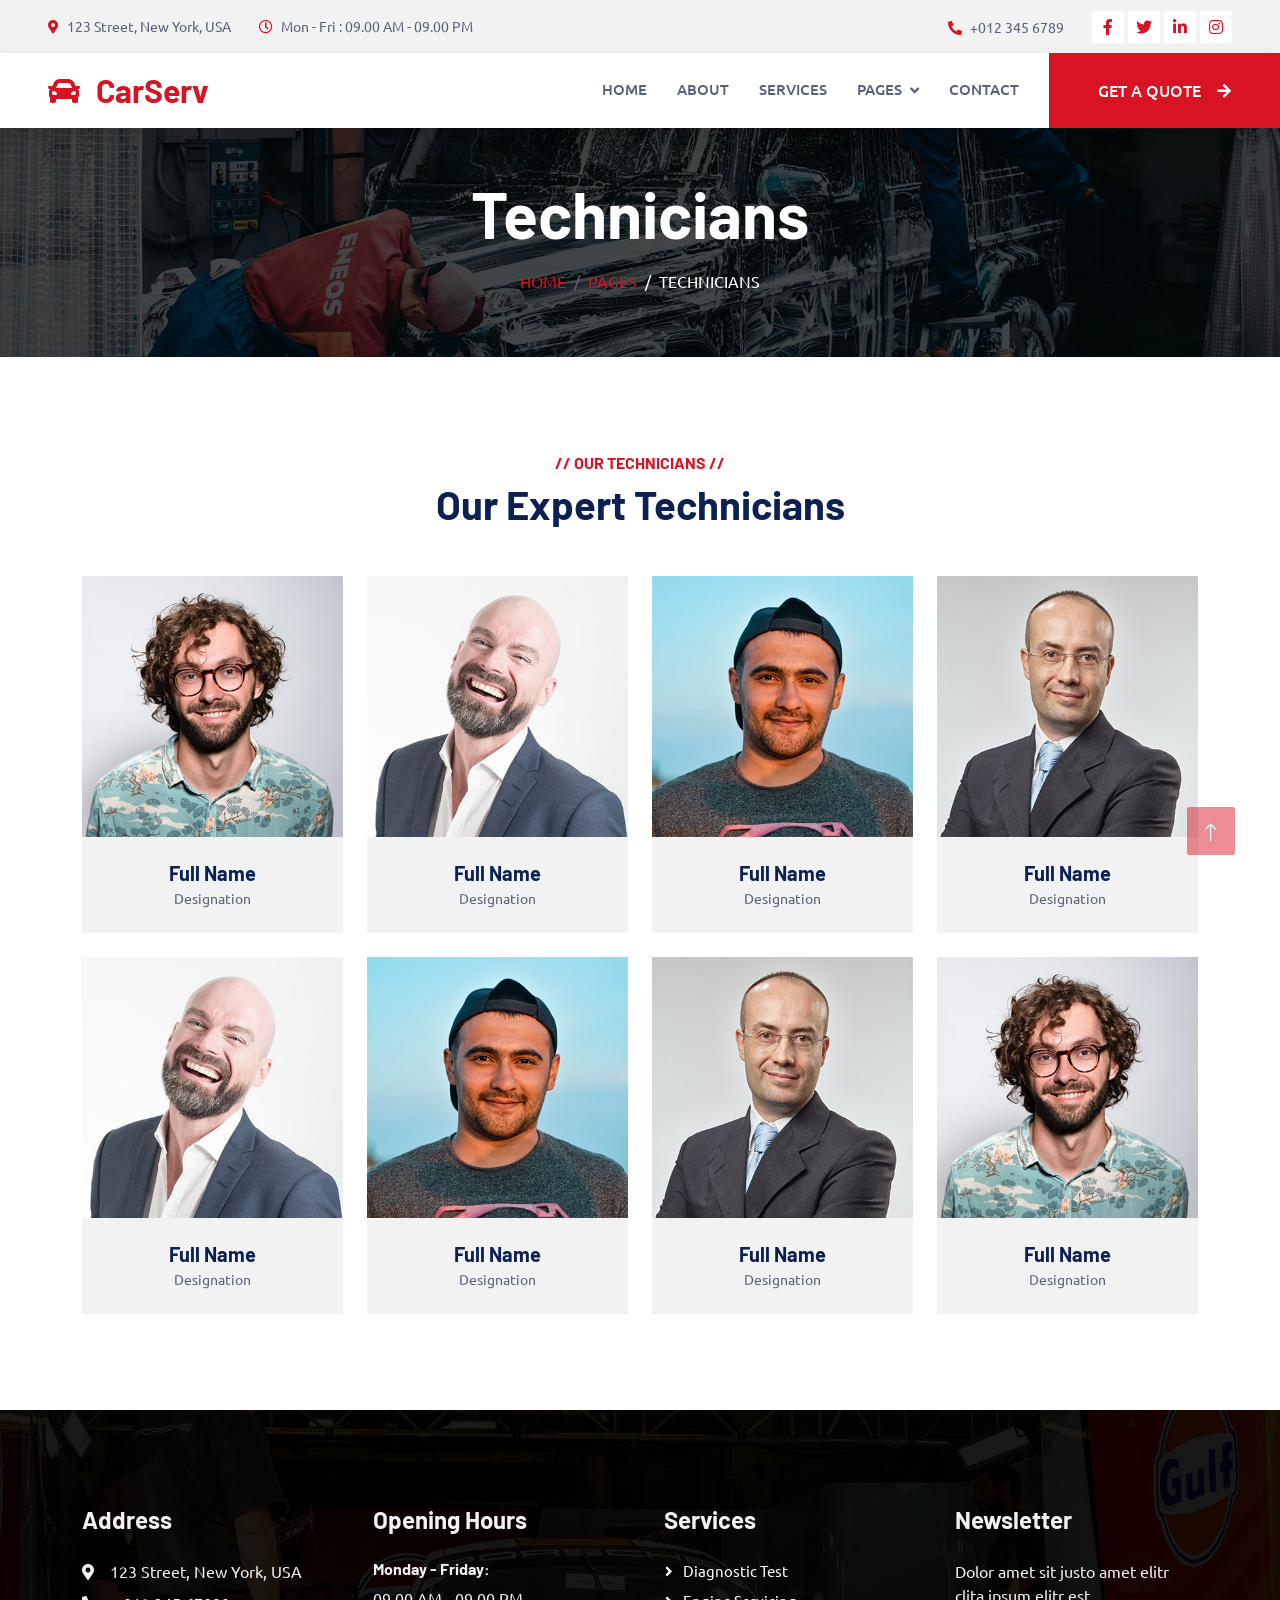
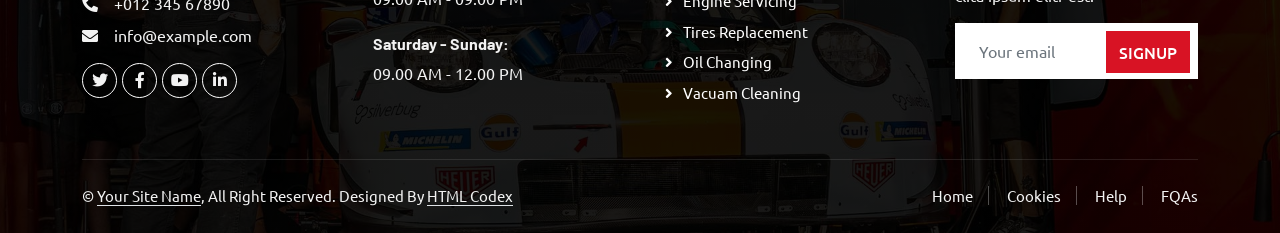
<file: view/frontoffice/team.html>
<!DOCTYPE html>
<html lang="en">

<head>
    <meta charset="utf-8">
    <title>Share a ride </title>
    <meta content="width=device-width, initial-scale=1.0" name="viewport">
    <meta content="" name="keywords">
    <meta content="" name="description">

    <!-- Favicon -->
    <link href="img/favicon.ico" rel="icon">

    <!-- Google Web Fonts -->
    <link rel="preconnect" href="https://fonts.googleapis.com">
    <link rel="preconnect" href="https://fonts.gstatic.com" crossorigin>
    <link href="https://fonts.googleapis.com/css2?family=Barlow:wght@600;700&family=Ubuntu:wght@400;500&display=swap" rel="stylesheet"> 

    <!-- Icon Font Stylesheet -->
    <link href="https://cdnjs.cloudflare.com/ajax/libs/font-awesome/5.10.0/css/all.min.css" rel="stylesheet">
    <link href="https://cdn.jsdelivr.net/npm/bootstrap-icons@1.4.1/font/bootstrap-icons.css" rel="stylesheet">

    <!-- Libraries Stylesheet -->
    <link href="lib/animate/animate.min.css" rel="stylesheet">
    <link href="lib/owlcarousel/assets/owl.carousel.min.css" rel="stylesheet">
    <link href="lib/tempusdominus/css/tempusdominus-bootstrap-4.min.css" rel="stylesheet" />

    <!-- Customized Bootstrap Stylesheet -->
    <link href="css/bootstrap.min.css" rel="stylesheet">

    <!-- Template Stylesheet -->
    <link href="css/style.css" rel="stylesheet">
</head>

<body>
    <!-- Spinner Start -->
    <div id="spinner" class="show bg-white position-fixed translate-middle w-100 vh-100 top-50 start-50 d-flex align-items-center justify-content-center">
        <div class="spinner-border text-primary" style="width: 3rem; height: 3rem;" role="status">
            <span class="sr-only">Loading...</span>
        </div>
    </div>
    <!-- Spinner End -->


    <!-- Topbar Start -->
    <div class="container-fluid bg-light p-0">
        <div class="row gx-0 d-none d-lg-flex">
            <div class="col-lg-7 px-5 text-start">
                <div class="h-100 d-inline-flex align-items-center py-3 me-4">
                    <small class="fa fa-map-marker-alt text-primary me-2"></small>
                    <small>123 Street, New York, USA</small>
                </div>
                <div class="h-100 d-inline-flex align-items-center py-3">
                    <small class="far fa-clock text-primary me-2"></small>
                    <small>Mon - Fri : 09.00 AM - 09.00 PM</small>
                </div>
            </div>
            <div class="col-lg-5 px-5 text-end">
                <div class="h-100 d-inline-flex align-items-center py-3 me-4">
                    <small class="fa fa-phone-alt text-primary me-2"></small>
                    <small>+012 345 6789</small>
                </div>
                <div class="h-100 d-inline-flex align-items-center">
                    <a class="btn btn-sm-square bg-white text-primary me-1" href=""><i class="fab fa-facebook-f"></i></a>
                    <a class="btn btn-sm-square bg-white text-primary me-1" href=""><i class="fab fa-twitter"></i></a>
                    <a class="btn btn-sm-square bg-white text-primary me-1" href=""><i class="fab fa-linkedin-in"></i></a>
                    <a class="btn btn-sm-square bg-white text-primary me-0" href=""><i class="fab fa-instagram"></i></a>
                </div>
            </div>
        </div>
    </div>
    <!-- Topbar End -->


    <!-- Navbar Start -->
    <nav class="navbar navbar-expand-lg bg-white navbar-light shadow sticky-top p-0">
        <a href="index.html" class="navbar-brand d-flex align-items-center px-4 px-lg-5">
            <h2 class="m-0 text-primary"><i class="fa fa-car me-3"></i>CarServ</h2>
        </a>
        <button type="button" class="navbar-toggler me-4" data-bs-toggle="collapse" data-bs-target="#navbarCollapse">
            <span class="navbar-toggler-icon"></span>
        </button>
        <div class="collapse navbar-collapse" id="navbarCollapse">
            <div class="navbar-nav ms-auto p-4 p-lg-0">
                <a href="index.html" class="nav-item nav-link">Home</a>
                <a href="about.html" class="nav-item nav-link">About</a>
                <a href="service.html" class="nav-item nav-link">Services</a>
                <div class="nav-item dropdown">
                    <a href="#" class="nav-link dropdown-toggle active" data-bs-toggle="dropdown">Pages</a>
                    <div class="dropdown-menu fade-up m-0">
                        <a href="booking.html" class="dropdown-item">Booking</a>
                        <a href="team.html" class="dropdown-item active">Technicians</a>
                        <a href="testimonial.html" class="dropdown-item">Testimonial</a>
                        <a href="404.html" class="dropdown-item">404 Page</a>
                    </div>
                </div>
                <a href="contact.html" class="nav-item nav-link">Contact</a>
            </div>
            <a href="" class="btn btn-primary py-4 px-lg-5 d-none d-lg-block">Get A Quote<i class="fa fa-arrow-right ms-3"></i></a>
        </div>
    </nav>
    <!-- Navbar End -->


    <!-- Page Header Start -->
    <div class="container-fluid page-header mb-5 p-0" style="background-image: url(img/carousel-bg-2.jpg);">
        <div class="container-fluid page-header-inner py-5">
            <div class="container text-center">
                <h1 class="display-3 text-white mb-3 animated slideInDown">Technicians</h1>
                <nav aria-label="breadcrumb">
                    <ol class="breadcrumb justify-content-center text-uppercase">
                        <li class="breadcrumb-item"><a href="#">Home</a></li>
                        <li class="breadcrumb-item"><a href="#">Pages</a></li>
                        <li class="breadcrumb-item text-white active" aria-current="page">Technicians</li>
                    </ol>
                </nav>
            </div>
        </div>
    </div>
    <!-- Page Header End -->


    <!-- Team Start -->
    <div class="container-xxl py-5">
        <div class="container">
            <div class="text-center wow fadeInUp" data-wow-delay="0.1s">
                <h6 class="text-primary text-uppercase">// Our Technicians //</h6>
                <h1 class="mb-5">Our Expert Technicians</h1>
            </div>
            <div class="row g-4">
                <div class="col-lg-3 col-md-6 wow fadeInUp" data-wow-delay="0.1s">
                    <div class="team-item">
                        <div class="position-relative overflow-hidden">
                            <img class="img-fluid" src="img/team-1.jpg" alt="">
                            <div class="team-overlay position-absolute start-0 top-0 w-100 h-100">
                                <a class="btn btn-square mx-1" href=""><i class="fab fa-facebook-f"></i></a>
                                <a class="btn btn-square mx-1" href=""><i class="fab fa-twitter"></i></a>
                                <a class="btn btn-square mx-1" href=""><i class="fab fa-instagram"></i></a>
                            </div>
                        </div>
                        <div class="bg-light text-center p-4">
                            <h5 class="fw-bold mb-0">Full Name</h5>
                            <small>Designation</small>
                        </div>
                    </div>
                </div>
                <div class="col-lg-3 col-md-6 wow fadeInUp" data-wow-delay="0.3s">
                    <div class="team-item">
                        <div class="position-relative overflow-hidden">
                            <img class="img-fluid" src="img/team-2.jpg" alt="">
                            <div class="team-overlay position-absolute start-0 top-0 w-100 h-100">
                                <a class="btn btn-square mx-1" href=""><i class="fab fa-facebook-f"></i></a>
                                <a class="btn btn-square mx-1" href=""><i class="fab fa-twitter"></i></a>
                                <a class="btn btn-square mx-1" href=""><i class="fab fa-instagram"></i></a>
                            </div>
                        </div>
                        <div class="bg-light text-center p-4">
                            <h5 class="fw-bold mb-0">Full Name</h5>
                            <small>Designation</small>
                        </div>
                    </div>
                </div>
                <div class="col-lg-3 col-md-6 wow fadeInUp" data-wow-delay="0.5s">
                    <div class="team-item">
                        <div class="position-relative overflow-hidden">
                            <img class="img-fluid" src="img/team-3.jpg" alt="">
                            <div class="team-overlay position-absolute start-0 top-0 w-100 h-100">
                                <a class="btn btn-square mx-1" href=""><i class="fab fa-facebook-f"></i></a>
                                <a class="btn btn-square mx-1" href=""><i class="fab fa-twitter"></i></a>
                                <a class="btn btn-square mx-1" href=""><i class="fab fa-instagram"></i></a>
                            </div>
                        </div>
                        <div class="bg-light text-center p-4">
                            <h5 class="fw-bold mb-0">Full Name</h5>
                            <small>Designation</small>
                        </div>
                    </div>
                </div>
                <div class="col-lg-3 col-md-6 wow fadeInUp" data-wow-delay="0.7s">
                    <div class="team-item">
                        <div class="position-relative overflow-hidden">
                            <img class="img-fluid" src="img/team-4.jpg" alt="">
                            <div class="team-overlay position-absolute start-0 top-0 w-100 h-100">
                                <a class="btn btn-square mx-1" href=""><i class="fab fa-facebook-f"></i></a>
                                <a class="btn btn-square mx-1" href=""><i class="fab fa-twitter"></i></a>
                                <a class="btn btn-square mx-1" href=""><i class="fab fa-instagram"></i></a>
                            </div>
                        </div>
                        <div class="bg-light text-center p-4">
                            <h5 class="fw-bold mb-0">Full Name</h5>
                            <small>Designation</small>
                        </div>
                    </div>
                </div>
                <div class="col-lg-3 col-md-6 wow fadeInUp" data-wow-delay="0.1s">
                    <div class="team-item">
                        <div class="position-relative overflow-hidden">
                            <img class="img-fluid" src="img/team-2.jpg" alt="">
                            <div class="team-overlay position-absolute start-0 top-0 w-100 h-100">
                                <a class="btn btn-square mx-1" href=""><i class="fab fa-facebook-f"></i></a>
                                <a class="btn btn-square mx-1" href=""><i class="fab fa-twitter"></i></a>
                                <a class="btn btn-square mx-1" href=""><i class="fab fa-instagram"></i></a>
                            </div>
                        </div>
                        <div class="bg-light text-center p-4">
                            <h5 class="fw-bold mb-0">Full Name</h5>
                            <small>Designation</small>
                        </div>
                    </div>
                </div>
                <div class="col-lg-3 col-md-6 wow fadeInUp" data-wow-delay="0.3s">
                    <div class="team-item">
                        <div class="position-relative overflow-hidden">
                            <img class="img-fluid" src="img/team-3.jpg" alt="">
                            <div class="team-overlay position-absolute start-0 top-0 w-100 h-100">
                                <a class="btn btn-square mx-1" href=""><i class="fab fa-facebook-f"></i></a>
                                <a class="btn btn-square mx-1" href=""><i class="fab fa-twitter"></i></a>
                                <a class="btn btn-square mx-1" href=""><i class="fab fa-instagram"></i></a>
                            </div>
                        </div>
                        <div class="bg-light text-center p-4">
                            <h5 class="fw-bold mb-0">Full Name</h5>
                            <small>Designation</small>
                        </div>
                    </div>
                </div>
                <div class="col-lg-3 col-md-6 wow fadeInUp" data-wow-delay="0.5s">
                    <div class="team-item">
                        <div class="position-relative overflow-hidden">
                            <img class="img-fluid" src="img/team-4.jpg" alt="">
                            <div class="team-overlay position-absolute start-0 top-0 w-100 h-100">
                                <a class="btn btn-square mx-1" href=""><i class="fab fa-facebook-f"></i></a>
                                <a class="btn btn-square mx-1" href=""><i class="fab fa-twitter"></i></a>
                                <a class="btn btn-square mx-1" href=""><i class="fab fa-instagram"></i></a>
                            </div>
                        </div>
                        <div class="bg-light text-center p-4">
                            <h5 class="fw-bold mb-0">Full Name</h5>
                            <small>Designation</small>
                        </div>
                    </div>
                </div>
                <div class="col-lg-3 col-md-6 wow fadeInUp" data-wow-delay="0.7s">
                    <div class="team-item">
                        <div class="position-relative overflow-hidden">
                            <img class="img-fluid" src="img/team-1.jpg" alt="">
                            <div class="team-overlay position-absolute start-0 top-0 w-100 h-100">
                                <a class="btn btn-square mx-1" href=""><i class="fab fa-facebook-f"></i></a>
                                <a class="btn btn-square mx-1" href=""><i class="fab fa-twitter"></i></a>
                                <a class="btn btn-square mx-1" href=""><i class="fab fa-instagram"></i></a>
                            </div>
                        </div>
                        <div class="bg-light text-center p-4">
                            <h5 class="fw-bold mb-0">Full Name</h5>
                            <small>Designation</small>
                        </div>
                    </div>
                </div>
            </div>
        </div>
    </div>
    <!-- Team End -->


    <!-- Footer Start -->
    <div class="container-fluid bg-dark text-light footer pt-5 mt-5 wow fadeIn" data-wow-delay="0.1s">
        <div class="container py-5">
            <div class="row g-5">
                <div class="col-lg-3 col-md-6">
                    <h4 class="text-light mb-4">Address</h4>
                    <p class="mb-2"><i class="fa fa-map-marker-alt me-3"></i>123 Street, New York, USA</p>
                    <p class="mb-2"><i class="fa fa-phone-alt me-3"></i>+012 345 67890</p>
                    <p class="mb-2"><i class="fa fa-envelope me-3"></i>info@example.com</p>
                    <div class="d-flex pt-2">
                        <a class="btn btn-outline-light btn-social" href=""><i class="fab fa-twitter"></i></a>
                        <a class="btn btn-outline-light btn-social" href=""><i class="fab fa-facebook-f"></i></a>
                        <a class="btn btn-outline-light btn-social" href=""><i class="fab fa-youtube"></i></a>
                        <a class="btn btn-outline-light btn-social" href=""><i class="fab fa-linkedin-in"></i></a>
                    </div>
                </div>
                <div class="col-lg-3 col-md-6">
                    <h4 class="text-light mb-4">Opening Hours</h4>
                    <h6 class="text-light">Monday - Friday:</h6>
                    <p class="mb-4">09.00 AM - 09.00 PM</p>
                    <h6 class="text-light">Saturday - Sunday:</h6>
                    <p class="mb-0">09.00 AM - 12.00 PM</p>
                </div>
                <div class="col-lg-3 col-md-6">
                    <h4 class="text-light mb-4">Services</h4>
                    <a class="btn btn-link" href="">Diagnostic Test</a>
                    <a class="btn btn-link" href="">Engine Servicing</a>
                    <a class="btn btn-link" href="">Tires Replacement</a>
                    <a class="btn btn-link" href="">Oil Changing</a>
                    <a class="btn btn-link" href="">Vacuam Cleaning</a>
                </div>
                <div class="col-lg-3 col-md-6">
                    <h4 class="text-light mb-4">Newsletter</h4>
                    <p>Dolor amet sit justo amet elitr clita ipsum elitr est.</p>
                    <div class="position-relative mx-auto" style="max-width: 400px;">
                        <input class="form-control border-0 w-100 py-3 ps-4 pe-5" type="text" placeholder="Your email">
                        <button type="button" class="btn btn-primary py-2 position-absolute top-0 end-0 mt-2 me-2">SignUp</button>
                    </div>
                </div>
            </div>
        </div>
        <div class="container">
            <div class="copyright">
                <div class="row">
                    <div class="col-md-6 text-center text-md-start mb-3 mb-md-0">
                        &copy; <a class="border-bottom" href="#">Your Site Name</a>, All Right Reserved.

                        <!--/*** This template is free as long as you keep the footer author’s credit link/attribution link/backlink. If you'd like to use the template without the footer author’s credit link/attribution link/backlink, you can purchase the Credit Removal License from "https://htmlcodex.com/credit-removal". Thank you for your support. ***/-->
                        Designed By <a class="border-bottom" href="https://htmlcodex.com">HTML Codex</a>
                    </div>
                    <div class="col-md-6 text-center text-md-end">
                        <div class="footer-menu">
                            <a href="">Home</a>
                            <a href="">Cookies</a>
                            <a href="">Help</a>
                            <a href="">FQAs</a>
                        </div>
                    </div>
                </div>
            </div>
        </div>
    </div>
    <!-- Footer End -->


    <!-- Back to Top -->
    <a href="#" class="btn btn-lg btn-primary btn-lg-square back-to-top"><i class="bi bi-arrow-up"></i></a>


    <!-- JavaScript Libraries -->
    <script src="https://code.jquery.com/jquery-3.4.1.min.js"></script>
    <script src="https://cdn.jsdelivr.net/npm/bootstrap@5.0.0/dist/js/bootstrap.bundle.min.js"></script>
    <script src="lib/wow/wow.min.js"></script>
    <script src="lib/easing/easing.min.js"></script>
    <script src="lib/waypoints/waypoints.min.js"></script>
    <script src="lib/counterup/counterup.min.js"></script>
    <script src="lib/owlcarousel/owl.carousel.min.js"></script>
    <script src="lib/tempusdominus/js/moment.min.js"></script>
    <script src="lib/tempusdominus/js/moment-timezone.min.js"></script>
    <script src="lib/tempusdominus/js/tempusdominus-bootstrap-4.min.js"></script>

    <!-- Template Javascript -->
    <script src="js/main.js"></script>
</body>

</html>
</file>
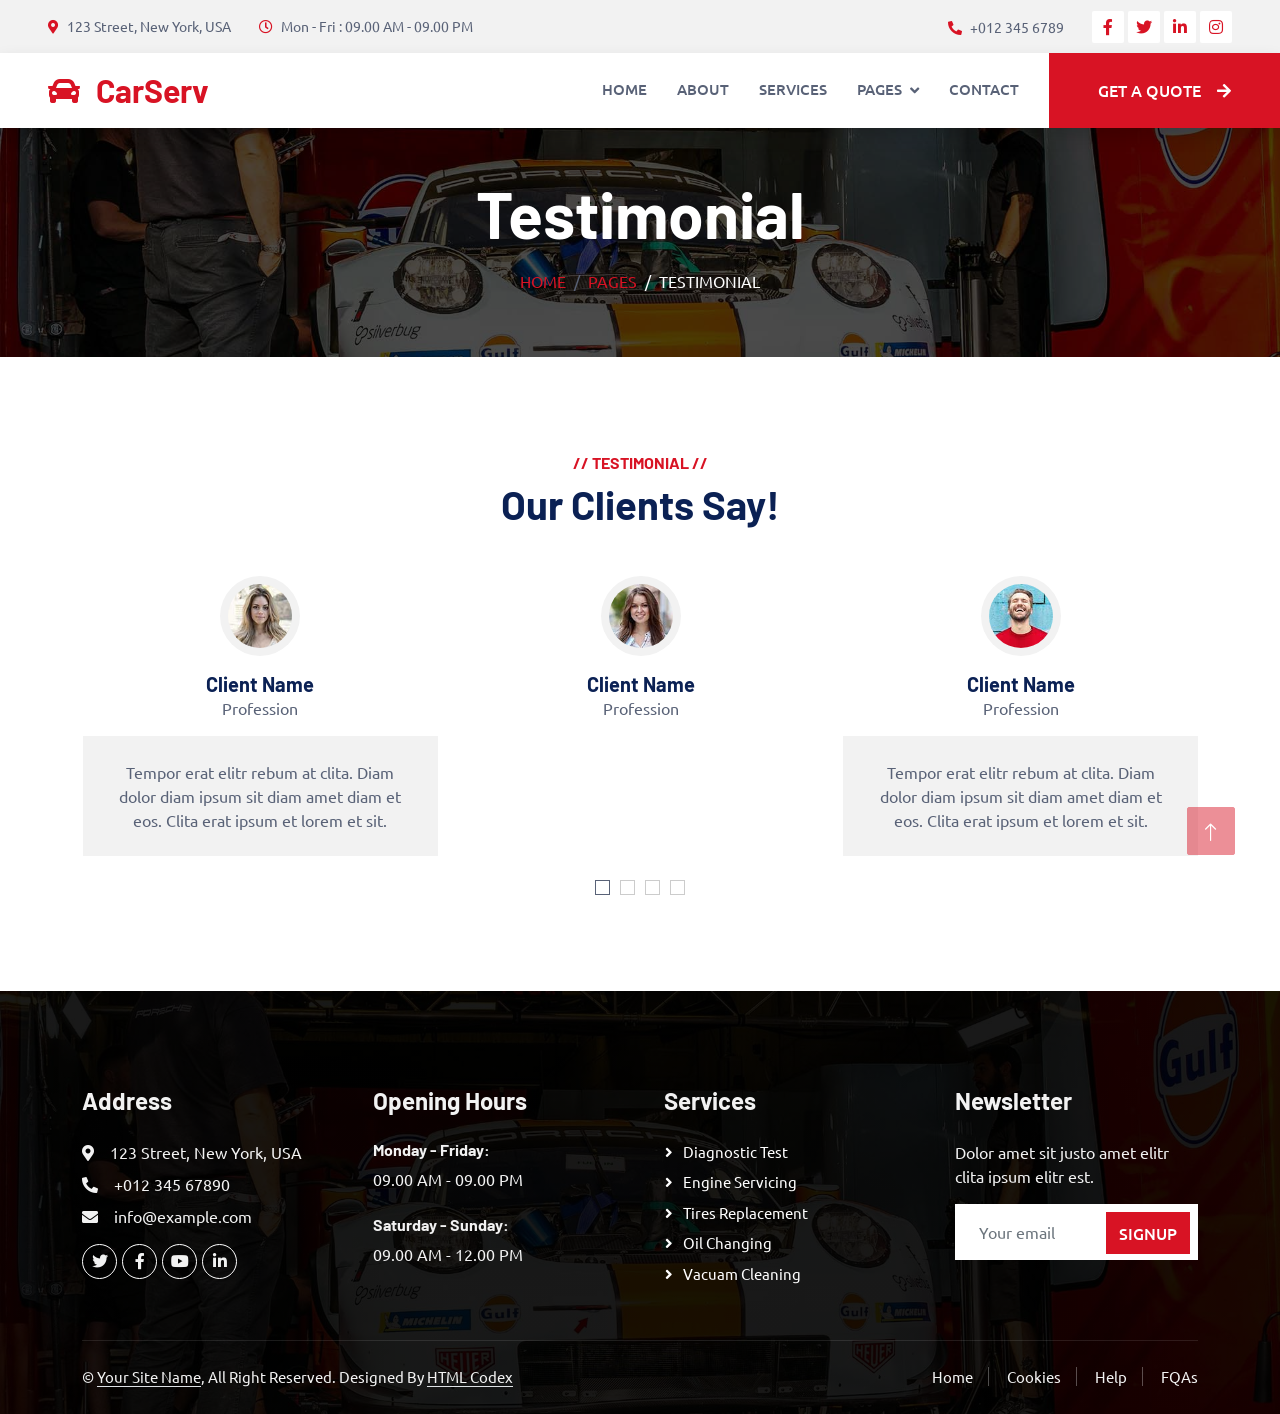
<file: view/frontoffice/testimonial.html>
<!DOCTYPE html>
<html lang="en">

<head>
    <meta charset="utf-8">
    <title>CarServ - Car Repair HTML Template</title>
    <meta content="width=device-width, initial-scale=1.0" name="viewport">
    <meta content="" name="keywords">
    <meta content="" name="description">

    <!-- Favicon -->
    <link href="img/favicon.ico" rel="icon">

    <!-- Google Web Fonts -->
    <link rel="preconnect" href="https://fonts.googleapis.com">
    <link rel="preconnect" href="https://fonts.gstatic.com" crossorigin>
    <link href="https://fonts.googleapis.com/css2?family=Barlow:wght@600;700&family=Ubuntu:wght@400;500&display=swap" rel="stylesheet"> 

    <!-- Icon Font Stylesheet -->
    <link href="https://cdnjs.cloudflare.com/ajax/libs/font-awesome/5.10.0/css/all.min.css" rel="stylesheet">
    <link href="https://cdn.jsdelivr.net/npm/bootstrap-icons@1.4.1/font/bootstrap-icons.css" rel="stylesheet">

    <!-- Libraries Stylesheet -->
    <link href="lib/animate/animate.min.css" rel="stylesheet">
    <link href="lib/owlcarousel/assets/owl.carousel.min.css" rel="stylesheet">
    <link href="lib/tempusdominus/css/tempusdominus-bootstrap-4.min.css" rel="stylesheet" />

    <!-- Customized Bootstrap Stylesheet -->
    <link href="css/bootstrap.min.css" rel="stylesheet">

    <!-- Template Stylesheet -->
    <link href="css/style.css" rel="stylesheet">
</head>

<body>
    <!-- Spinner Start -->
    <div id="spinner" class="show bg-white position-fixed translate-middle w-100 vh-100 top-50 start-50 d-flex align-items-center justify-content-center">
        <div class="spinner-border text-primary" style="width: 3rem; height: 3rem;" role="status">
            <span class="sr-only">Loading...</span>
        </div>
    </div>
    <!-- Spinner End -->


    <!-- Topbar Start -->
    <div class="container-fluid bg-light p-0">
        <div class="row gx-0 d-none d-lg-flex">
            <div class="col-lg-7 px-5 text-start">
                <div class="h-100 d-inline-flex align-items-center py-3 me-4">
                    <small class="fa fa-map-marker-alt text-primary me-2"></small>
                    <small>123 Street, New York, USA</small>
                </div>
                <div class="h-100 d-inline-flex align-items-center py-3">
                    <small class="far fa-clock text-primary me-2"></small>
                    <small>Mon - Fri : 09.00 AM - 09.00 PM</small>
                </div>
            </div>
            <div class="col-lg-5 px-5 text-end">
                <div class="h-100 d-inline-flex align-items-center py-3 me-4">
                    <small class="fa fa-phone-alt text-primary me-2"></small>
                    <small>+012 345 6789</small>
                </div>
                <div class="h-100 d-inline-flex align-items-center">
                    <a class="btn btn-sm-square bg-white text-primary me-1" href=""><i class="fab fa-facebook-f"></i></a>
                    <a class="btn btn-sm-square bg-white text-primary me-1" href=""><i class="fab fa-twitter"></i></a>
                    <a class="btn btn-sm-square bg-white text-primary me-1" href=""><i class="fab fa-linkedin-in"></i></a>
                    <a class="btn btn-sm-square bg-white text-primary me-0" href=""><i class="fab fa-instagram"></i></a>
                </div>
            </div>
        </div>
    </div>
    <!-- Topbar End -->


    <!-- Navbar Start -->
    <nav class="navbar navbar-expand-lg bg-white navbar-light shadow sticky-top p-0">
        <a href="index.html" class="navbar-brand d-flex align-items-center px-4 px-lg-5">
            <h2 class="m-0 text-primary"><i class="fa fa-car me-3"></i>CarServ</h2>
        </a>
        <button type="button" class="navbar-toggler me-4" data-bs-toggle="collapse" data-bs-target="#navbarCollapse">
            <span class="navbar-toggler-icon"></span>
        </button>
        <div class="collapse navbar-collapse" id="navbarCollapse">
            <div class="navbar-nav ms-auto p-4 p-lg-0">
                <a href="index.html" class="nav-item nav-link">Home</a>
                <a href="about.html" class="nav-item nav-link">About</a>
                <a href="service.html" class="nav-item nav-link">Services</a>
                <div class="nav-item dropdown">
                    <a href="#" class="nav-link dropdown-toggle active" data-bs-toggle="dropdown">Pages</a>
                    <div class="dropdown-menu fade-up m-0">
                        <a href="booking.html" class="dropdown-item">Booking</a>
                        <a href="team.html" class="dropdown-item">Technicians</a>
                        <a href="testimonial.html" class="dropdown-item active">Testimonial</a>
                        <a href="404.html" class="dropdown-item">404 Page</a>
                    </div>
                </div>
                <a href="contact.html" class="nav-item nav-link">Contact</a>
            </div>
            <a href="" class="btn btn-primary py-4 px-lg-5 d-none d-lg-block">Get A Quote<i class="fa fa-arrow-right ms-3"></i></a>
        </div>
    </nav>
    <!-- Navbar End -->


    <!-- Page Header Start -->
    <div class="container-fluid page-header mb-5 p-0" style="background-image: url(img/carousel-bg-1.jpg);">
        <div class="container-fluid page-header-inner py-5">
            <div class="container text-center">
                <h1 class="display-3 text-white mb-3 animated slideInDown">Testimonial</h1>
                <nav aria-label="breadcrumb">
                    <ol class="breadcrumb justify-content-center text-uppercase">
                        <li class="breadcrumb-item"><a href="#">Home</a></li>
                        <li class="breadcrumb-item"><a href="#">Pages</a></li>
                        <li class="breadcrumb-item text-white active" aria-current="page">Testimonial</li>
                    </ol>
                </nav>
            </div>
        </div>
    </div>
    <!-- Page Header End -->


    <!-- Testimonial Start -->
    <div class="container-xxl py-5 wow fadeInUp" data-wow-delay="0.1s">
        <div class="container">
            <div class="text-center">
                <h6 class="text-primary text-uppercase">// Testimonial //</h6>
                <h1 class="mb-5">Our Clients Say!</h1>
            </div>
            <div class="owl-carousel testimonial-carousel position-relative">
                <div class="testimonial-item text-center">
                    <img class="bg-light rounded-circle p-2 mx-auto mb-3" src="img/testimonial-1.jpg" style="width: 80px; height: 80px;">
                    <h5 class="mb-0">Client Name</h5>
                    <p>Profession</p>
                    <div class="testimonial-text bg-light text-center p-4">
                    <p class="mb-0">Tempor erat elitr rebum at clita. Diam dolor diam ipsum sit diam amet diam et eos. Clita erat ipsum et lorem et sit.</p>
                    </div>
                </div>
                <div class="testimonial-item text-center">
                    <img class="bg-light rounded-circle p-2 mx-auto mb-3" src="img/testimonial-2.jpg" style="width: 80px; height: 80px;">
                    <h5 class="mb-0">Client Name</h5>
                    <p>Profession</p>
                    <div class="testimonial-text bg-light text-center p-4">
                    <p class="mb-0">Tempor erat elitr rebum at clita. Diam dolor diam ipsum sit diam amet diam et eos. Clita erat ipsum et lorem et sit.</p>
                    </div>
                </div>
                <div class="testimonial-item text-center">
                    <img class="bg-light rounded-circle p-2 mx-auto mb-3" src="img/testimonial-3.jpg" style="width: 80px; height: 80px;">
                    <h5 class="mb-0">Client Name</h5>
                    <p>Profession</p>
                    <div class="testimonial-text bg-light text-center p-4">
                    <p class="mb-0">Tempor erat elitr rebum at clita. Diam dolor diam ipsum sit diam amet diam et eos. Clita erat ipsum et lorem et sit.</p>
                    </div>
                </div>
                <div class="testimonial-item text-center">
                    <img class="bg-light rounded-circle p-2 mx-auto mb-3" src="img/testimonial-4.jpg" style="width: 80px; height: 80px;">
                    <h5 class="mb-0">Client Name</h5>
                    <p>Profession</p>
                    <div class="testimonial-text bg-light text-center p-4">
                    <p class="mb-0">Tempor erat elitr rebum at clita. Diam dolor diam ipsum sit diam amet diam et eos. Clita erat ipsum et lorem et sit.</p>
                    </div>
                </div>
            </div>
        </div>
    </div>
    <!-- Testimonial End -->
        

    <!-- Footer Start -->
    <div class="container-fluid bg-dark text-light footer pt-5 mt-5 wow fadeIn" data-wow-delay="0.1s">
        <div class="container py-5">
            <div class="row g-5">
                <div class="col-lg-3 col-md-6">
                    <h4 class="text-light mb-4">Address</h4>
                    <p class="mb-2"><i class="fa fa-map-marker-alt me-3"></i>123 Street, New York, USA</p>
                    <p class="mb-2"><i class="fa fa-phone-alt me-3"></i>+012 345 67890</p>
                    <p class="mb-2"><i class="fa fa-envelope me-3"></i>info@example.com</p>
                    <div class="d-flex pt-2">
                        <a class="btn btn-outline-light btn-social" href=""><i class="fab fa-twitter"></i></a>
                        <a class="btn btn-outline-light btn-social" href=""><i class="fab fa-facebook-f"></i></a>
                        <a class="btn btn-outline-light btn-social" href=""><i class="fab fa-youtube"></i></a>
                        <a class="btn btn-outline-light btn-social" href=""><i class="fab fa-linkedin-in"></i></a>
                    </div>
                </div>
                <div class="col-lg-3 col-md-6">
                    <h4 class="text-light mb-4">Opening Hours</h4>
                    <h6 class="text-light">Monday - Friday:</h6>
                    <p class="mb-4">09.00 AM - 09.00 PM</p>
                    <h6 class="text-light">Saturday - Sunday:</h6>
                    <p class="mb-0">09.00 AM - 12.00 PM</p>
                </div>
                <div class="col-lg-3 col-md-6">
                    <h4 class="text-light mb-4">Services</h4>
                    <a class="btn btn-link" href="">Diagnostic Test</a>
                    <a class="btn btn-link" href="">Engine Servicing</a>
                    <a class="btn btn-link" href="">Tires Replacement</a>
                    <a class="btn btn-link" href="">Oil Changing</a>
                    <a class="btn btn-link" href="">Vacuam Cleaning</a>
                </div>
                <div class="col-lg-3 col-md-6">
                    <h4 class="text-light mb-4">Newsletter</h4>
                    <p>Dolor amet sit justo amet elitr clita ipsum elitr est.</p>
                    <div class="position-relative mx-auto" style="max-width: 400px;">
                        <input class="form-control border-0 w-100 py-3 ps-4 pe-5" type="text" placeholder="Your email">
                        <button type="button" class="btn btn-primary py-2 position-absolute top-0 end-0 mt-2 me-2">SignUp</button>
                    </div>
                </div>
            </div>
        </div>
        <div class="container">
            <div class="copyright">
                <div class="row">
                    <div class="col-md-6 text-center text-md-start mb-3 mb-md-0">
                        &copy; <a class="border-bottom" href="#">Your Site Name</a>, All Right Reserved.

                        <!--/*** This template is free as long as you keep the footer author’s credit link/attribution link/backlink. If you'd like to use the template without the footer author’s credit link/attribution link/backlink, you can purchase the Credit Removal License from "https://htmlcodex.com/credit-removal". Thank you for your support. ***/-->
                        Designed By <a class="border-bottom" href="https://htmlcodex.com">HTML Codex</a>
                    </div>
                    <div class="col-md-6 text-center text-md-end">
                        <div class="footer-menu">
                            <a href="">Home</a>
                            <a href="">Cookies</a>
                            <a href="">Help</a>
                            <a href="">FQAs</a>
                        </div>
                    </div>
                </div>
            </div>
        </div>
    </div>
    <!-- Footer End -->


    <!-- Back to Top -->
    <a href="#" class="btn btn-lg btn-primary btn-lg-square back-to-top"><i class="bi bi-arrow-up"></i></a>


    <!-- JavaScript Libraries -->
    <script src="https://code.jquery.com/jquery-3.4.1.min.js"></script>
    <script src="https://cdn.jsdelivr.net/npm/bootstrap@5.0.0/dist/js/bootstrap.bundle.min.js"></script>
    <script src="lib/wow/wow.min.js"></script>
    <script src="lib/easing/easing.min.js"></script>
    <script src="lib/waypoints/waypoints.min.js"></script>
    <script src="lib/counterup/counterup.min.js"></script>
    <script src="lib/owlcarousel/owl.carousel.min.js"></script>
    <script src="lib/tempusdominus/js/moment.min.js"></script>
    <script src="lib/tempusdominus/js/moment-timezone.min.js"></script>
    <script src="lib/tempusdominus/js/tempusdominus-bootstrap-4.min.js"></script>

    <!-- Template Javascript -->
    <script src="js/main.js"></script>
</body>

</html>
</file>
<file: view/frontoffice/css/style.css>
/********** Template CSS **********/
:root {
   
    --primary-color: #D81324;     /* Rouge principal */
    --secondary-color: #0B2154;   /* Bleu foncé (secondaire) */
    --light-color: #F2F2F2;       /* Couleur de fond claire */
    --dark-color: #111111;        /* Couleur de texte sombre */
    --accent-color: #D81324;      /* Même que rouge principal */
    --success-color: #ffcccc;     /* Rose très clair pour valider */
    --warning-color: #990000;     /* Rouge foncé pour supprimer */
    --gray-color: #adb5bd;        /* Gris classique */
  
  
}

.fw-medium {
font-weight: 600 !important;
}

.back-to-top {
position: fixed;
display: none;
right: 45px;
bottom: 45px;
z-index: 99;
}


/*** Spinner ***/
#spinner {
opacity: 0;
visibility: hidden;
transition: opacity .5s ease-out, visibility 0s linear .5s;
z-index: 99999;
}

#spinner.show {
transition: opacity .5s ease-out, visibility 0s linear 0s;
visibility: visible;
opacity: 1;
}


/*** Button ***/
.btn {
font-weight: 500;
text-transform: uppercase;
transition: .5s;
}

.btn.btn-primary,
.btn.btn-secondary {
color: #FFFFFF;
}

.btn-square {
width: 38px;
height: 38px;
}

.btn-sm-square {
width: 32px;
height: 32px;
}

.btn-lg-square {
width: 48px;
height: 48px;
}

.btn-square,
.btn-sm-square,
.btn-lg-square {
padding: 0;
display: flex;
align-items: center;
justify-content: center;
font-weight: normal;
border-radius: 2px;
}


/*** Navbar ***/
.navbar .dropdown-toggle::after {
border: none;
content: "\f107";
font-family: "Font Awesome 5 Free";
font-weight: 900;
vertical-align: middle;
margin-left: 8px;
}

.navbar-light .navbar-nav .nav-link {
margin-right: 30px;
padding: 25px 0;
color: #FFFFFF;
font-size: 15px;
text-transform: uppercase;
outline: none;
}

.navbar-light .navbar-nav .nav-link:hover,
.navbar-light .navbar-nav .nav-link.active {
color: var(--primary);
}

@media (max-width: 991.98px) {
.navbar-light .navbar-nav .nav-link  {
    margin-right: 0;
    padding: 10px 0;
}

.navbar-light .navbar-nav {
    border-top: 1px solid #EEEEEE;
}
}

.navbar-light .navbar-brand,
.navbar-light a.btn {
height: 75px;
}

.navbar-light .navbar-nav .nav-link {
color: var(--dark);
font-weight: 500;
}

.navbar-light.sticky-top {
top: -100px;
transition: .5s;
}

@media (min-width: 992px) {
.navbar .nav-item .dropdown-menu {
    display: block;
    border: none;
    margin-top: 0;
    top: 150%;
    opacity: 0;
    visibility: hidden;
    transition: .5s;
}

.navbar .nav-item:hover .dropdown-menu {
    top: 100%;
    visibility: visible;
    transition: .5s;
    opacity: 1;
}
}


/*** Header ***/
.carousel-caption {
top: 0;
left: 0;
right: 0;
bottom: 0;
background: rgba(0, 0, 0, .7);
z-index: 1;
}

.carousel-control-prev,
.carousel-control-next {
width: 10%;
}

.carousel-control-prev-icon,
.carousel-control-next-icon {
width: 3rem;
height: 3rem;
}

@media (max-width: 768px) {
#header-carousel .carousel-item {
    position: relative;
    min-height: 450px;
}

#header-carousel .carousel-item img {
    position: absolute;
    width: 100%;
    height: 100%;
    object-fit: cover;
}
}

.page-header {
background-position: center center;
background-repeat: no-repeat;
background-size: cover;
}

.page-header-inner {
background: rgba(0, 0, 0, .7);
}

.breadcrumb-item + .breadcrumb-item::before {
color: var(--light);
}


/*** Facts ***/
.fact {
background: linear-gradient(rgba(0, 0, 0, .7), rgba(0, 0, 0, .7)), url(../img/carousel-bg-1.jpg);
background-position: center center;
background-repeat: no-repeat;
background-size: cover;
}


/*** Service ***/
.service .nav .nav-link {
background: var(--light);
transition: .5s;
}

.service .nav .nav-link.active {
background: var(--primary);
}

.service .nav .nav-link.active h4 {
color: #FFFFFF !important;
}


/*** Booking ***/
.booking {
background: linear-gradient(rgba(0, 0, 0, .7), rgba(0, 0, 0, .7)), url(../img/carousel-bg-2.jpg) center center no-repeat;
background-size: cover;
}

.bootstrap-datetimepicker-widget.bottom {
top: auto !important;
}

.bootstrap-datetimepicker-widget .table * {
border-bottom-width: 0px;
}

.bootstrap-datetimepicker-widget .table th {
font-weight: 500;
}

.bootstrap-datetimepicker-widget.dropdown-menu {
padding: 10px;
border-radius: 2px;
}

.bootstrap-datetimepicker-widget table td.active,
.bootstrap-datetimepicker-widget table td.active:hover {
background: var(--primary);
}

.bootstrap-datetimepicker-widget table td.today::before {
border-bottom-color: var(--primary);
}


/*** Team ***/
.team-item .team-overlay {
display: flex;
align-items: center;
justify-content: center;
background: var(--primary);
transform: scale(0);
transition: .5s;
}

.team-item:hover .team-overlay {
transform: scale(1);
}

.team-item .team-overlay .btn {
color: var(--primary);
background: #FFFFFF;
}

.team-item .team-overlay .btn:hover {
color: #FFFFFF;
background: var(--secondary)
}


/*** Testimonial ***/
.testimonial-carousel .owl-item .testimonial-text,
.testimonial-carousel .owl-item.center .testimonial-text * {
transition: .5s;
}

.testimonial-carousel .owl-item.center .testimonial-text {
background: var(--primary) !important;
}

.testimonial-carousel .owl-item.center .testimonial-text * {
color: #FFFFFF !important;
}

.testimonial-carousel .owl-dots {
margin-top: 24px;
display: flex;
align-items: flex-end;
justify-content: center;
}

.testimonial-carousel .owl-dot {
position: relative;
display: inline-block;
margin: 0 5px;
width: 15px;
height: 15px;
border: 1px solid #CCCCCC;
transition: .5s;
}

.testimonial-carousel .owl-dot.active {
background: var(--primary);
border-color: var(--primary);
}


/*** Footer ***/
.footer {
background: linear-gradient(rgba(0, 0, 0, .9), rgba(0, 0, 0, .9)), url(../img/carousel-bg-1.jpg) center center no-repeat;
background-size: cover;
}

.footer .btn.btn-social {
margin-right: 5px;
width: 35px;
height: 35px;
display: flex;
align-items: center;
justify-content: center;
color: var(--light);
border: 1px solid #FFFFFF;
border-radius: 35px;
transition: .3s;
}

.footer .btn.btn-social:hover {
color: var(--primary);
}

.footer .btn.btn-link {
display: block;
margin-bottom: 5px;
padding: 0;
text-align: left;
color: #FFFFFF;
font-size: 15px;
font-weight: normal;
text-transform: capitalize;
transition: .3s;
}

.footer .btn.btn-link::before {
position: relative;
content: "\f105";
font-family: "Font Awesome 5 Free";
font-weight: 900;
margin-right: 10px;
}

.footer .btn.btn-link:hover {
letter-spacing: 1px;
box-shadow: none;
}

.footer .copyright {
padding: 25px 0;
font-size: 15px;
border-top: 1px solid rgba(256, 256, 256, .1);
}

.footer .copyright a {
color: var(--light);
}

.footer .footer-menu a {
margin-right: 15px;
padding-right: 15px;
border-right: 1px solid rgba(255, 255, 255, .3);
}

.footer .footer-menu a:last-child {
margin-right: 0;
padding-right: 0;
border-right: none;
}
</file>
